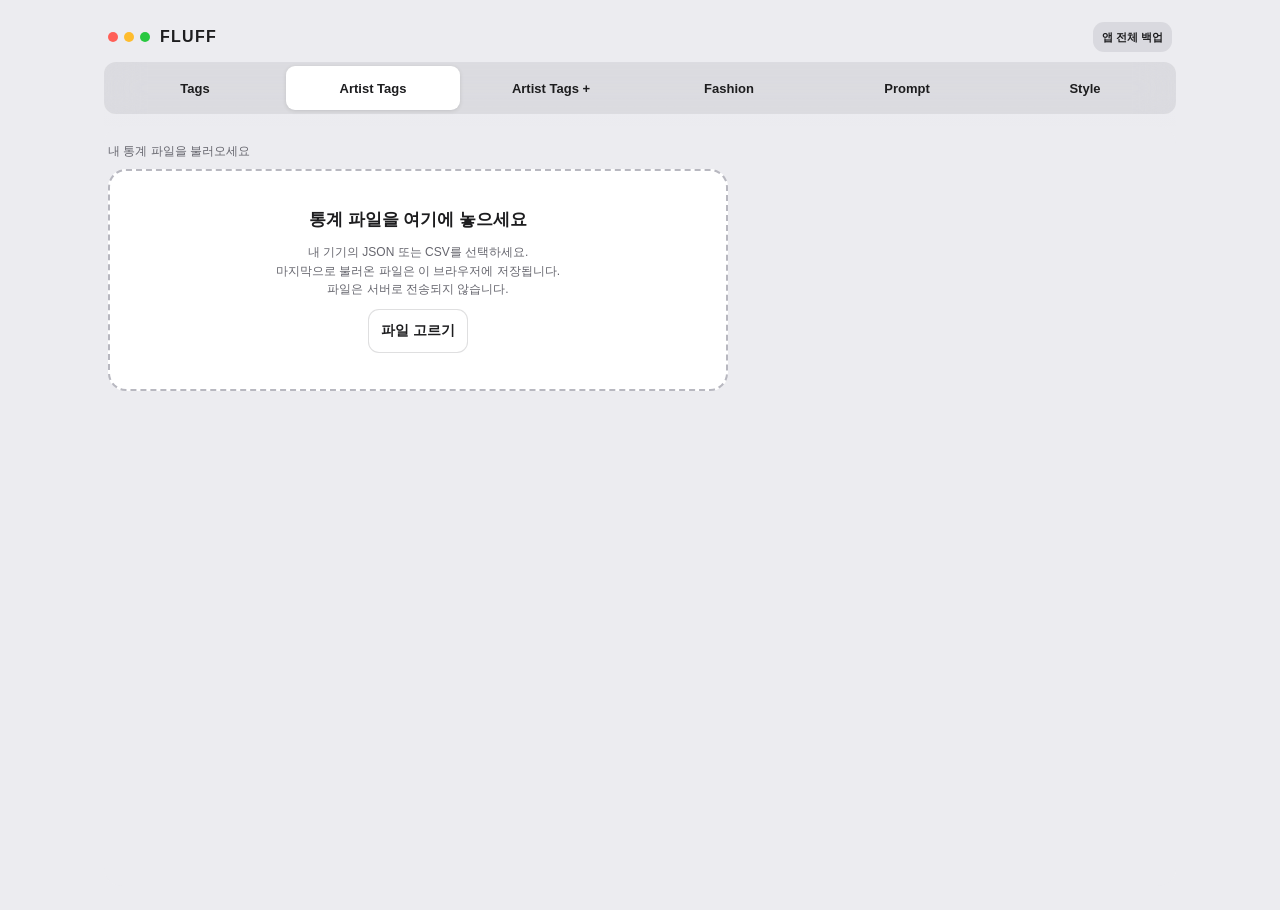
<file: index.html>
<!DOCTYPE html>
<html lang="ko">
<head>
  <meta charset="UTF-8" />
  <meta name="viewport" content="width=device-width, initial-scale=1, maximum-scale=1, user-scalable=no, viewport-fit=cover" />
  <meta name="theme-color" content="#ececf0" />
  <meta name="apple-mobile-web-app-capable" content="yes" />
  <meta name="apple-mobile-web-app-status-bar-style" content="default" />
  <meta name="apple-mobile-web-app-title" content="FLUFF" />
  <link rel="manifest" href="./manifest.webmanifest" />
  <link rel="icon" type="image/png" sizes="48x48" href="./favicon-48.png" />
  <link rel="apple-touch-icon" sizes="180x180" href="./apple-touch-icon.png" />
  <link rel="stylesheet" href="./artist-plus.css" /><link rel="stylesheet" href="./fashion.css" /><link rel="stylesheet" href="./prompt.css" />
  <title>FLUFF</title>
  <style>
    :root{color-scheme:light;
      --bg:#ececf0; --panel:rgba(255,255,255,.76); --panel-strong:#fff;
      --text:#1d1d1f; --muted:#77777d; --line:rgba(60,60,67,.16);
      --accent:#0a84ff; --danger:#ff453a; --shadow:0 12px 34px rgba(0,0,0,.08);
      --radius:18px; --safe-top:env(safe-area-inset-top); --safe-bottom:env(safe-area-inset-bottom);
    }
    *{box-sizing:border-box;-webkit-tap-highlight-color:transparent}
    html,body{touch-action:manipulation}
    html{background:var(--bg)}
    body{margin:0;min-height:100vh;background:var(--bg);color:var(--text);font-family:-apple-system,BlinkMacSystemFont,"SF Pro Text","Helvetica Neue",Arial,sans-serif}
    button,input,textarea{font:inherit}
    button{color:inherit}
    .app{min-height:100vh;padding:calc(14px + var(--safe-top)) 14px calc(24px + var(--safe-bottom));max-width:780px;margin:0 auto}
    .topbar{position:sticky;top:0;z-index:20;padding:0 0 12px;background:linear-gradient(var(--bg) 70%,transparent)}
    .windowbar{display:flex;align-items:center;justify-content:space-between;padding:8px 4px 10px}
    .brand{display:flex;align-items:center;gap:10px;font-weight:800;letter-spacing:.08em;font-size:16px}
    .dots{display:flex;gap:6px}.dot{width:10px;height:10px;border-radius:50%}.r{background:#ff5f57}.y{background:#febc2e}.g{background:#28c840}
    .tiny{font-size:12px;color:var(--muted)}
    .tabs{display:grid;grid-template-columns:repeat(6,minmax(0,1fr));gap:4px;padding:4px;background:rgba(118,118,128,.14);border-radius:12px;backdrop-filter:blur(18px);-webkit-backdrop-filter:blur(18px)}
    .tab{border:0;background:transparent;border-radius:9px;padding:10px 8px;font-weight:700;font-size:14px;cursor:pointer}
    .tab.active{background:var(--panel-strong);box-shadow:0 1px 4px rgba(0,0,0,.12)}
    .view{display:none}.view.active{display:block}
    .card{background:var(--panel);border:1px solid var(--line);border-radius:var(--radius);box-shadow:var(--shadow);backdrop-filter:blur(22px);-webkit-backdrop-filter:blur(22px);overflow:hidden}
    .section{padding:16px}.section+.section{border-top:1px solid var(--line)}
    .label{font-size:12px;font-weight:800;color:var(--muted);text-transform:uppercase;letter-spacing:.04em;margin:0 0 8px}
    textarea{width:100%;min-height:190px;resize:vertical;border:0;outline:0;background:transparent;color:var(--text);font-size:16px;line-height:1.6;padding:0}
    textarea::placeholder,input::placeholder{color:var(--muted)}
    .actions{display:flex;gap:8px;flex-wrap:wrap;margin-top:12px}
    .btn{border:0;border-radius:11px;background:rgba(118,118,128,.16);padding:10px 14px;font-weight:700;cursor:pointer;min-height:40px}
    .btn.primary{background:var(--accent);color:#fff}.btn.danger{color:var(--danger)}
    .btn:active,.kaomoji:active{transform:scale(.98)}
    .status{height:20px;margin-top:8px;font-size:12px;color:var(--muted)}
    .toolbar{display:flex;gap:8px;align-items:center;margin-bottom:12px}
    .toolbar input{flex:1;min-width:0;border:1px solid var(--line);background:var(--panel);color:var(--text);border-radius:12px;padding:11px 12px;outline:0}
    .grid{display:grid;grid-template-columns:repeat(2,minmax(0,1fr));gap:8px}
    @media(min-width:560px){.grid{grid-template-columns:repeat(3,minmax(0,1fr))}}
    .kaomoji{position:relative;min-height:64px;border:1px solid var(--line);background:var(--panel);border-radius:14px;padding:16px 10px;display:flex;align-items:center;justify-content:center;text-align:center;cursor:pointer;overflow-wrap:anywhere;font-size:17px}
    .kaomoji .controls{display:none;position:absolute;inset:auto 5px 5px 5px;gap:4px;justify-content:flex-end}
    .editing .kaomoji{padding-bottom:38px}.editing .kaomoji .controls{display:flex}
    .mini{border:0;background:rgba(118,118,128,.18);border-radius:8px;padding:5px 8px;cursor:pointer;font-size:12px}
    .mini.del{color:var(--danger)}
    .empty{grid-column:1/-1;padding:34px 12px;text-align:center;color:var(--muted);border:1px dashed var(--line);border-radius:14px}
    .footnote{margin:12px 4px 0;color:var(--muted);font-size:12px;line-height:1.5}
    dialog{border:1px solid var(--line);border-radius:18px;background:var(--panel-strong);color:var(--text);padding:0;max-width:min(92vw,420px);box-shadow:0 22px 70px rgba(0,0,0,.28)}
    dialog::backdrop{background:rgba(0,0,0,.32);backdrop-filter:blur(3px)}
    .modal{padding:18px}.modal h2{font-size:18px;margin:0 0 8px}.modal p{font-size:13px;color:var(--muted);line-height:1.5;margin:0 0 16px}
    .modal .actions{justify-content:flex-end}
    #fileInput{display:none}
    .toast{position:fixed;left:50%;bottom:calc(24px + var(--safe-bottom));transform:translateX(-50%) translateY(14px);background:rgba(30,30,32,.9);color:white;padding:10px 14px;border-radius:999px;font-size:13px;font-weight:700;opacity:0;pointer-events:none;transition:.18s;z-index:100;backdrop-filter:blur(16px)}
    .toast.show{opacity:1;transform:translateX(-50%) translateY(0)}
    input,select,textarea{font-size:16px}
    .tab{min-height:44px;font-size:13px;padding:10px 3px}
    #artistFrame,#asciiFrame{display:block;width:100%;height:calc(100dvh - 140px);min-height:480px;border:0;border-radius:18px;background:var(--bg)}
    @media(max-width:380px){.app{padding-left:8px;padding-right:8px}.tab{font-size:12px}}
    .char-count{font-size:12px;color:var(--muted);margin:0 0 12px;font-variant-numeric:tabular-nums}
    .app:has(#ascii.active){max-width:1100px}
    @media(max-width:759px){.tabs{display:flex;flex-wrap:nowrap;overflow-x:auto;overscroll-behavior-x:contain;scrollbar-width:thin;scroll-padding:4px;-webkit-overflow-scrolling:touch}.tabs .tab{flex:0 0 auto;min-width:100px;padding:10px 14px;white-space:nowrap}.tabs .tab:last-child{grid-column:auto}#artistFrame,#asciiFrame{height:calc(100dvh - 140px);min-height:400px}}
    .brand{letter-spacing:.08em;font-size:16px}.fluff-mark{width:28px;height:28px;border-radius:8px}.app{max-width:1100px}.tabs .tab{flex:1}
@media(max-width:759px){.tabs .tab{flex:0 0 auto;min-width:110px}}
  </style>
<link rel="stylesheet" href="./style.css"><link rel="stylesheet" href="./tags.css"></head>
<body><main class="app"><div class="topbar"><div class="windowbar"><div class="brand"><span class="dots" aria-hidden="true"><i class="dot r"></i><i class="dot y"></i><i class="dot g"></i></span>FLUFF</div><button class="btn app-backup-open" id="appBackupOpen">앱 전체 백업</button></div><nav class="tabs" aria-label="도구 탭"><button class="tab" data-tab="tags">Tags</button><button class="tab active" data-tab="artists">Artist Tags</button><button class="tab" data-tab="artistPlus">Artist Tags +</button><button class="tab" data-tab="fashion">Fashion</button><button class="tab" data-tab="prompt">Prompt</button><button class="tab" data-tab="style">Style</button></nav></div>    <section id="artists" class="view active" aria-label="작가 태그 통계">
      <iframe id="artistFrame" src="./artist-tags.html" title="작가 태그 통계 뷰어"></iframe>
    </section>
    <section id="artistPlus" class="view" aria-label="작가 태그 이미지 보관함">
      <div class="plus-head"><div><h1>Artist Tags +</h1><p class="plus-sub">이미지로 모아 보는 나만의 작가 태그</p></div><div class="plus-actions"><button class="btn primary" id="plusAdd" disabled>새 작가 등록</button><button class="btn" id="plusExport" disabled>전체 내보내기</button><button class="btn" id="plusImport" disabled>전체 불러오기</button><input type="file" id="plusBackupFile" accept="application/json,.json" hidden></div></div>
      
      <input id="plusSearch" class="plus-search" type="search" placeholder="작가 태그 검색" aria-label="보관함 작가 태그 검색">
      <div class="plus-summary"><span id="plusCount" aria-live="polite">불러오는 중…</span><label class="plus-filter"><input type="checkbox" id="plusFavorites">즐겨찾기만</label><select id="plusSort" class="plus-sort" aria-label="작가 정렬"><option value="newest">최신순</option><option value="abc">ABC순</option></select></div>
      <p id="plusError" class="plus-error" role="alert"></p><div id="plusGrid" class="plus-grid"></div>
      <p class="plus-sub">이미지와 태그는 이 브라우저에 저장됨 · 전체 내보내기에 남성·여성 이미지와 태그가 함께 포함됨 · 다른 기기로 이동하거나 브라우저 데이터를 지우기 전 백업 필요</p>
    </section>
<section id="fashion" class="view" aria-label="패션 태그 보관함"><div class="fashion-head"><div><h1>Fashion</h1><p class="fashion-sub">이미지를 두 번 눌러 태그 복사 · 길게 누르거나 우클릭하면 편집</p></div><div class="fashion-actions"><button class="btn primary" id="fashionAdd" disabled>새 패션 등록</button><button class="btn" id="fashionExport" disabled>전체 내보내기</button><button class="btn" id="fashionImport" disabled>전체 불러오기</button><input type="file" id="fashionBackupFile" accept="application/json,.json" hidden></div></div><div class="fashion-versions" role="tablist" aria-label="패션 카테고리"><button role="tab" aria-selected="true" data-fashion-version="여성">여성</button><button role="tab" aria-selected="false" data-fashion-version="남성">남성</button><button role="tab" aria-selected="false" data-fashion-version="공용">공용</button><button role="tab" aria-selected="false" data-fashion-version="기타">기타</button></div><input id="fashionSearch" class="fashion-search" type="search" placeholder="패션 태그 검색" aria-label="패션 태그 검색"><div class="fashion-summary"><span id="fashionCount" aria-live="polite">불러오는 중…</span></div><p id="fashionError" class="fashion-error" role="alert"></p><div id="fashionGrid" class="fashion-grid"></div><p class="fashion-sub">이미지·태그는 이 브라우저에 저장됨 · 전체 내보내기에 네 카테고리가 모두 포함됨</p></section><section id="prompt" class="view" aria-label="프롬프트 태그 보관함"><div class="prompt-head"><div><h1>Prompt</h1><p class="prompt-sub">이미지를 두 번 눌러 태그 복사 · 길게 누르거나 우클릭하면 편집</p></div><div class="prompt-actions"><button class="btn primary" id="promptAdd" disabled>새 프롬프트 등록</button><button class="btn" id="promptExport" disabled>전체 내보내기</button><button class="btn" id="promptImport" disabled>전체 불러오기</button><input type="file" id="promptBackupFile" accept="application/json,.json" hidden></div></div><div class="prompt-versions" role="tablist" aria-label="프롬프트 카테고리"><button role="tab" aria-selected="true" data-prompt-version="1인">1인</button><button role="tab" aria-selected="false" data-prompt-version="2인">2인</button><button role="tab" aria-selected="false" data-prompt-version="기타">기타</button></div><input id="promptSearch" class="prompt-search" type="search" placeholder="프롬프트 태그 검색" aria-label="프롬프트 태그 검색"><div class="prompt-summary"><span id="promptCount" aria-live="polite">불러오는 중…</span></div><p id="promptError" class="prompt-error" role="alert"></p><div id="promptGrid" class="prompt-grid"></div><p class="prompt-sub">이미지·태그는 이 브라우저에 저장됨 · 전체 내보내기에 세 카테고리가 모두 포함됨</p></section><section id="style" class="view" aria-label="그림체 보관함"><div class="style-head"><div><h1>Style</h1><p class="style-sub">눌러서 상세보기 · 길게 누르거나 우클릭하면 편집</p></div><div class="style-actions"><button class="btn primary" id="styleAdd" disabled>새 그림체 등록</button><button class="btn" id="styleExport" disabled>전체 내보내기</button><button class="btn" id="styleImport" disabled>전체 불러오기</button><input type="file" id="styleBackupFile" accept="application/json,.json" hidden></div></div><input id="styleSearch" class="style-search" type="search" placeholder="제목 · 프롬프트 검색" aria-label="제목 · 프롬프트 검색"><div class="style-summary"><span id="styleCount" aria-live="polite">불러오는 중…</span></div><p id="styleError" class="style-error" role="alert"></p><div id="styleGrid" class="style-grid"></div><p class="style-sub">이미지·태그는 이 브라우저에 저장됨 · 전체 내보내기에 이미지와 모든 생성 설정이 포함됨</p></section><section id="tags" class="view" aria-label="태그 사전"><div class="tags-head"><h1>Tags</h1><a class="tags-source" href="https://booru-v5.github.io/" target="_blank" rel="noopener noreferrer">BOORU V5 원본</a></div><div class="actions"><button class="btn primary" id="tagsLoad">JSON 불러오기</button><button class="btn" id="tagsClear">사전 비우기</button><input id="tagsFiles" type="file" accept=".json,.gz,application/json,application/gzip" multiple hidden></div><p class="plus-sub">합본 .json.gz 파일 하나 또는 원본 파일 4개 선택<br>압축을 풀지 않고 바로 불러오기 · 새 사전은 기존 사전 묶음을 교체</p><input id="tagsSearch" class="tags-search" type="search" placeholder="영문 · 한글 · 설명 검색" aria-label="태그 검색"><details class="tags-filters" open><summary id="tagsFilterLabel">분류 › 전체</summary><div class="tags-selects"><label>대분류<select id="tagsCat" aria-label="대분류"><option value="">전체</option></select></label><label>중분류<select id="tagsMid" aria-label="중분류"><option value="">전체</option></select></label><label>소분류<select id="tagsSub" aria-label="소분류"><option value="">전체</option></select></label></div><p class="plus-sub">일반 태그는 3단계 분류 · 나머지는 원본에 있는 분류만 표시</p></details><div class="tags-tools"><span id="tagsCount">0개</span><label class="tags-adult"><input id="tagsAdult" type="checkbox">성인 태그 포함</label><select id="tagsSort" aria-label="태그 정렬"><option value="count">게시물 많은 순</option><option value="abc">ABC순</option></select><button class="btn" id="tagsReset">초기화</button></div><p id="tagsStatus" role="status"></p><p id="tagsError" role="alert"></p><div id="tagsList" class="tags-list"></div><div class="tags-pagination"><button class="btn" id="tagsPrev" disabled>이전</button><span id="tagsPage">0 / 0</span><button class="btn" id="tagsNext" disabled>다음</button></div><p class="plus-sub">직접 불러온 데이터는 이 브라우저에 저장됨 · 전체 앱 백업에 포함됨</p></section></main>  <dialog id="plusEditor" class="plus-dialog"><form id="plusForm" class="plus-form"><h2 id="plusEditorTitle">새 작가 등록</h2><label class="plus-field" for="plusTag">작가 태그</label><textarea id="plusTag" required maxlength="2000" placeholder="예: artist:작가이름"></textarea><label class="plus-field" for="plusUploadGender">추가할 이미지의 성별</label><select id="plusUploadGender"><option value="male">남성</option><option value="female">여성</option></select><label class="plus-field">참고 이미지</label><label class="btn plus-pick" for="plusImages">이미지 추가<input id="plusImages" type="file" accept="image/png,image/jpeg,image/webp,image/gif,image/avif" multiple hidden></label><p class="plus-sub">여러 장 선택 가능 · PNG, JPG, WebP, GIF, AVIF · 장당 20MB 이하<br>성별별 첫 이미지가 대표 이미지임 · 이미지마다 성별 변경 가능</p><div id="plusThumbs" class="plus-thumbs"></div><p id="plusEditError" class="plus-error" role="alert"></p><div class="actions"><button class="btn" type="button" id="plusCancel">취소</button><button class="btn primary" id="plusSave" type="submit">저장</button></div></form></dialog>
  <dialog id="plusImportDialog" class="plus-dialog"><div class="plus-form"><h2>보관함 불러오기</h2><p id="plusImportSummary" class="plus-sub"></p><p class="plus-sub">기존 목록에 추가하면 이미 등록된 카드는 유지됨<br>전체 교체는 현재 작가 목록 모두를 백업 내용으로 바꿈</p><div class="actions"><button class="btn" id="plusImportCancel">취소</button><button class="btn" id="plusMerge">기존 목록에 추가</button><button class="btn danger" id="plusReplace">전체 교체</button></div></div></dialog>
  <dialog id="plusViewer" class="plus-lightbox"><p id="plusViewerTag"></p><div id="plusGallery" class="plus-gallery" tabindex="0" aria-label="작가 이미지 세로 스크롤"></div><div class="plus-actions"><span id="plusViewerCount"></span><button class="btn" id="plusViewerClose">닫기</button></div></dialog>

<dialog id="fashionEditor" class="fashion-dialog"><form id="fashionForm" class="fashion-form"><h2 id="fashionEditorTitle">새 패션 등록</h2><div class="fashion-editor-grid"><div><label class="fashion-field" for="fashionVersion">카테고리</label><select id="fashionVersion"><option>여성</option><option>남성</option><option>공용</option><option>기타</option></select><label class="fashion-field" for="fashionTag">패션 태그</label><textarea id="fashionTag" required maxlength="2000" placeholder="예: white shirt, pleated skirt"></textarea></div><div class="fashion-image-side"><span class="fashion-field">이미지</span><label class="btn fashion-pick" for="fashionImages">이미지 등록 / 교체<input id="fashionImages" type="file" accept="image/png,image/jpeg,image/webp,image/gif,image/avif" hidden></label><div id="fashionThumbs" class="fashion-thumbs"></div><p class="fashion-sub">이미지 1장 · 최대 20MB<br>카드는 정방형으로 표시하며 원본 파일은 그대로 저장함</p></div></div><p id="fashionEditError" class="fashion-error" role="alert"></p><div class="actions"><button class="btn" type="button" id="fashionCancel">취소</button><button class="btn primary" id="fashionSave" type="submit">저장</button></div></form></dialog><dialog id="fashionImportDialog" class="fashion-dialog"><div class="fashion-form"><h2>Fashion 불러오기</h2><p id="fashionImportSummary" class="fashion-sub"></p><p class="fashion-sub">추가는 이미 등록된 카드를 유지함 · 전체 교체는 네 카테고리 모두를 백업 내용으로 바꿈</p><div class="actions"><button class="btn" id="fashionImportCancel">취소</button><button class="btn" id="fashionMerge">기존 목록에 추가</button><button class="btn danger" id="fashionReplace">전체 교체</button></div></div></dialog><dialog id="promptEditor" class="prompt-dialog"><form id="promptForm" class="prompt-form"><h2 id="promptEditorTitle">새 프롬프트 등록</h2><div class="prompt-editor-grid"><div><label class="prompt-field" for="promptVersion">카테고리</label><select id="promptVersion"><option>1인</option><option>2인</option><option>기타</option></select><label class="prompt-field" for="promptTag">프롬프트 태그</label><textarea id="promptTag" required maxlength="2000" placeholder="프롬프트를 입력하세요"></textarea></div><div class="prompt-image-side"><span class="prompt-field">이미지</span><label class="btn prompt-pick" for="promptImages">이미지 등록 / 교체<input id="promptImages" type="file" accept="image/png,image/jpeg,image/webp,image/gif,image/avif" hidden></label><div id="promptThumbs" class="prompt-thumbs"></div><p class="prompt-sub">이미지 1장 · 최대 20MB<br>카드는 정방형으로 표시하며 원본 파일은 그대로 저장함</p></div></div><p id="promptEditError" class="prompt-error" role="alert"></p><div class="actions"><button class="btn" type="button" id="promptCancel">취소</button><button class="btn primary" id="promptSave" type="submit">저장</button></div></form></dialog><dialog id="promptImportDialog" class="prompt-dialog"><div class="prompt-form"><h2>Prompt 불러오기</h2><p id="promptImportSummary" class="prompt-sub"></p><p class="prompt-sub">추가는 이미 등록된 카드를 유지함 · 전체 교체는 세 카테고리 모두를 백업 내용으로 바꿈</p><div class="actions"><button class="btn" id="promptImportCancel">취소</button><button class="btn" id="promptMerge">기존 목록에 추가</button><button class="btn danger" id="promptReplace">전체 교체</button></div></div></dialog><dialog id="styleEditor" class="style-dialog"><form id="styleForm" class="style-form"><h2 id="styleEditorTitle">새 그림체 등록</h2><label class="style-field" for="styleTag">제목</label><input id="styleTag" required maxlength="2000"><label class="style-field" for="styleImages">참고 이미지 · 여러 장, 장당 최대 20MB</label><label class="style-field" for="styleUploadGender">추가할 이미지</label><select id="styleUploadGender"><option value="male">남성</option><option value="female">여성</option></select><input id="styleImages" multiple type="file" accept="image/png,image/jpeg,image/webp,image/gif,image/avif"><div id="styleThumbs" class="style-thumbs"></div><label class="style-field" for="style_version">버전</label><input id="style_version" maxlength="50000"><label class="style-field" for="style_positive">긍정</label><textarea id="style_positive" maxlength="50000"></textarea><label class="style-field" for="style_negative">부정</label><textarea id="style_negative" maxlength="50000"></textarea><label class="style-field" for="style_character">캐릭터 프롬</label><textarea id="style_character" maxlength="50000"></textarea><label class="style-field" for="style_steps">스텝</label><input id="style_steps" maxlength="50000"><label class="style-field" for="style_sampler">샘플러</label><select id="style_sampler"><option value="">선택</option><option>Euler Ancestral</option><option>Euler</option><option>DPM++ 2M</option><option>DPM++ 2SDE</option><option>DPM++ 2M SDE</option><option>DPM++ 2S Ancestral</option></select><label class="style-field" for="style_guidance">가이던스</label><input id="style_guidance" maxlength="50000"><label class="style-field" for="style_rescale">가이던스 리스케일</label><input id="style_rescale" maxlength="50000"><label class="style-field" for="style_seed">시드</label><input id="style_seed" maxlength="50000"><p id="styleEditError" class="style-error" role="alert"></p><div class="actions"><button class="btn" type="button" id="styleCancel">취소</button><button class="btn primary" id="styleSave" type="submit">저장</button></div></form></dialog><dialog id="styleImportDialog" class="style-dialog"><div class="style-form"><h2>Style 불러오기</h2><p id="styleImportSummary" class="style-sub"></p><p class="style-sub">추가는 이미 등록된 카드를 유지함 · 전체 교체는 Style 목록 전체를 백업 내용으로 바꿈</p><div class="actions"><button class="btn" id="styleImportCancel">취소</button><button class="btn" id="styleMerge">기존 목록에 추가</button><button class="btn danger" id="styleReplace">전체 교체</button></div></div></dialog><dialog id="styleViewer" class="style-dialog"><div class="style-form"><div class="style-view-head"><h2 id="styleViewerTitle"></h2><button class="btn" id="styleViewerClose">닫기</button></div><div id="styleGallery" aria-label="그림체 이미지 세로 스크롤"></div><p class="style-sub">항목을 누르면 해당 내용 복사</p><div id="styleDetails"></div></div></dialog><dialog id="appBackupDialog" class="plus-dialog"><div class="plus-form"><h2>앱 전체 백업</h2><p class="plus-sub">Artist Tags 통계 · Artist Tags + · Fashion · Prompt · Style<br>모든 이미지·설정·즐겨찾기·Tags 사전을 한 파일에 담음<br>각 탭의 내보내기·불러오기도 그대로 사용 가능</p><div class="actions"><button class="btn primary" id="appExport">전체 앱 내보내기</button><button class="btn" id="appImport">전체 앱 불러오기</button><input type="file" id="appBackupFile" accept=".json,application/json" hidden></div><p id="appBackupStatus" role="status" class="plus-sub"></p><div id="appRestoreActions" hidden><p class="plus-sub">전체 복원은 현재 모든 탭 자료를 백업 내용으로 교체함</p><button class="btn danger" id="appRestore">모든 탭 복원</button></div><div class="actions"><button class="btn" id="appBackupClose">닫기</button></div></div></dialog><dialog id="tagsDetail" class="tags-dialog"><div class="tags-detail-head"><h2 id="tagsDetailTitle"></h2><button class="btn" id="tagsDetailClose">닫기</button></div><p id="tagsDetailKo" class="tags-source"></p><p id="tagsDetailPath" class="tags-path"></p><p id="tagsDetailDesc" class="tags-full-desc"></p><button id="tagsCopy" class="btn primary">태그 복사</button><details><summary class="plus-sub">통계·키워드</summary><p id="tagsDetailStats" class="tags-detail-stats"></p></details><h3 class="tags-related-title">관련 태그</h3><p class="plus-sub">연관도순 · 누르면 복사</p><div id="tagsRelated" class="tags-related"></div></dialog><div class="toast" id="toast" role="status"></div><script>
document.querySelectorAll('.tab').forEach(btn=>btn.onclick=()=>{document.querySelectorAll('.tab').forEach(b=>b.classList.toggle('active',b===btn));document.querySelectorAll('.view').forEach(v=>v.classList.toggle('active',v.id===btn.dataset.tab));});
if('serviceWorker' in navigator)window.addEventListener('load',()=>navigator.serviceWorker.register('./sw.js'));
</script><script src="./artist-plus.js"></script><script src="./fashion.js"></script><script src="./prompt.js"></script><script src="./style.js"></script><script src="./app-backup.js"></script><script src="./tags.js"></script></body></html>
</file>
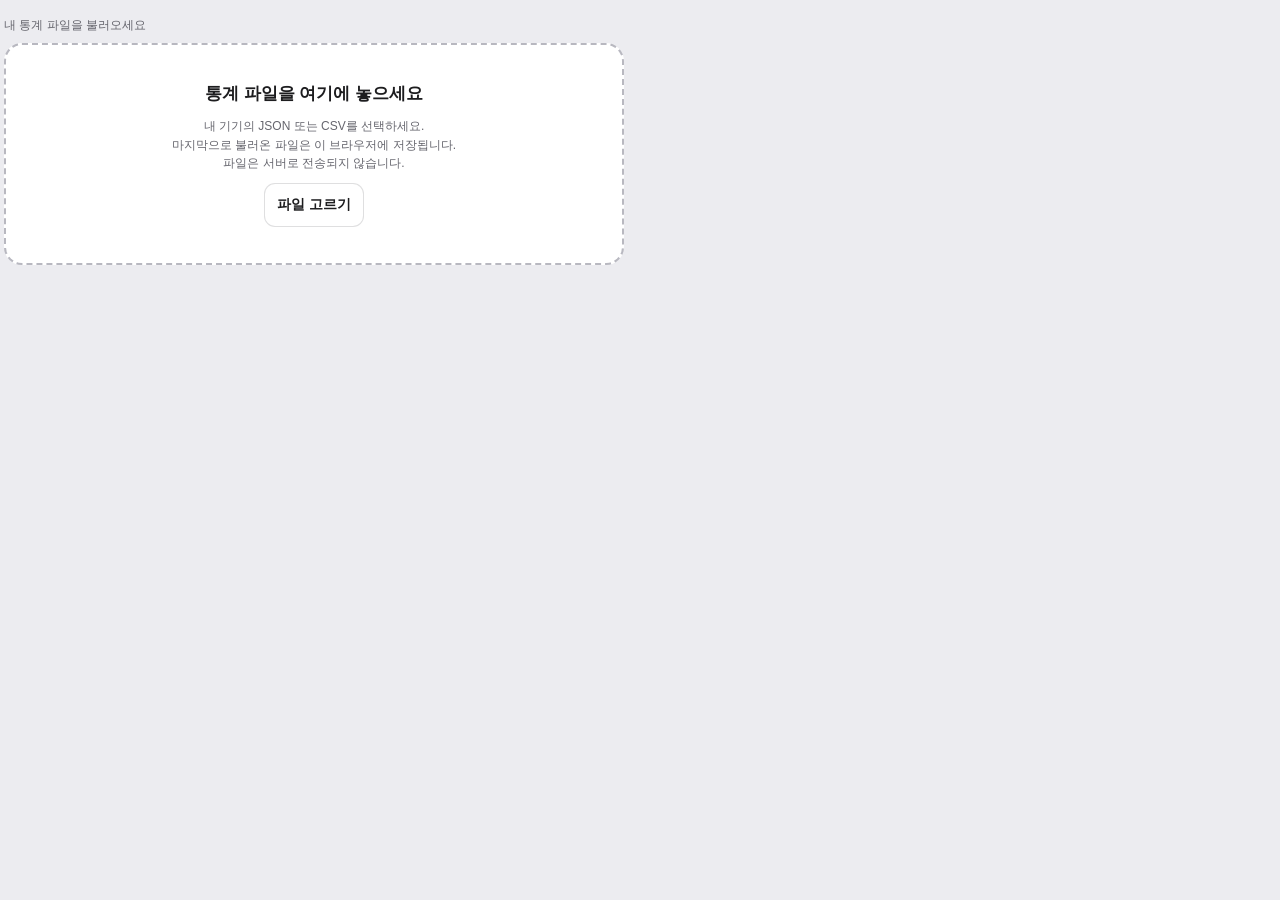
<file: artist-tags.html>
<!DOCTYPE html>
<html lang="ko" data-theme="light">
<head>
<meta charset="utf-8">
<meta name="viewport" content="width=device-width, initial-scale=1, maximum-scale=1, user-scalable=no, viewport-fit=cover">
<title>작가 태그 통계 뷰어</title>
<style>
:root {
  color-scheme: dark;
  --bg:#16181c; --bg2:#1c1f24; --bg3:#23272e;
  --line:#2e333b; --line2:#3a4049;
  --fg:#dfe3e8; --fg2:#9aa3ad; --fg3:#6b747e;
  --accent:#7c8cf8; --accent-dim:#4a55a8; --warn:#c2703f; --r:6px;
}
:root[data-theme="light"] {
  color-scheme: light;
  --bg:#f7f8fa; --bg2:#fff; --bg3:#eef0f3;
  --line:#dde1e6; --line2:#c6ccd4;
  --fg:#1e2227; --fg2:#5c656f; --fg3:#8b949e;
  --accent:#4a57c4; --accent-dim:#97a0e0;
}
* { box-sizing:border-box; }
body { margin:0; background:var(--bg); color:var(--fg);
  font:14px/1.55 "Pretendard",-apple-system,"Segoe UI","Malgun Gothic",sans-serif; }
button,input,select { font:inherit; color:inherit; }
button { background:none; border:0; cursor:pointer; }
input,select { background:var(--bg2); color:var(--fg);
  border:1px solid var(--line2); border-radius:var(--r); padding:5px 9px; }
.top { position:sticky; top:0; z-index:9; display:flex; gap:10px; align-items:center;
  flex-wrap:wrap; padding:9px 14px; background:var(--bg);
  border-bottom:1px solid var(--line); }
.brand { font-weight:600; white-space:nowrap; }
.brand small { color:var(--fg3); font-weight:400; margin-left:6px; }
.grow { flex:1; }
.btn { padding:5px 11px; border:1px solid var(--line2); border-radius:var(--r); }
.btn:hover { border-color:var(--accent-dim); }
.btn[aria-selected="true"] { background:var(--bg3); }
main { padding:10px 14px 14px; }
[hidden] { display:none !important; }
.muted { color:var(--fg2); } .tiny { font-size:12px; }
.drop { display:grid; gap:10px; justify-items:center; text-align:center;
  padding:52px 18px; border:2px dashed var(--line2); border-radius:12px;
  background:var(--bg2); margin:28px auto; max-width:620px; }
.drop.hot { border-color:var(--accent); background:color-mix(in srgb,var(--accent) 9%,var(--bg2)); }
.drop h1 { margin:0; font-size:17px; }
.drop label { cursor:pointer; }
/* border-collapse:collapse 는 sticky 머리글과 사이가 나쁘다. 셀 테두리가 표에
   귀속되면서 머리글이 행 아래로 깔리는 일이 있다. separate 로 두고 테두리는
   셀 아래쪽에만 그린다. */
table { width:100%; border-collapse:separate; border-spacing:0; font-size:13px; }
th,td { text-align:left; padding:6px 9px; border-bottom:1px solid var(--line); }
/* 머리글이 행과 겹치던 문제.
   페이지 스크롤에 맞춰 top 을 계산하는 방식은 위 막대 높이가 바뀔 때마다 어긋났다.
   표를 제 스크롤 상자에 넣고 top:0 으로 붙이면 계산할 게 없어진다.
   배경은 반드시 불투명해야 한다 — 투명하면 아래 행 글자가 그대로 비친다. */
.tablescroll { overflow:auto; max-height:calc(100vh - 210px); min-height:240px;
  border:1px solid var(--line); border-radius:var(--r); }
th { color:var(--fg3); font-weight:500; font-size:11.5px;
  position:sticky; top:0; z-index:3;
  background:var(--bg2); white-space:nowrap;
  border-bottom:1px solid var(--line2); }
th.num { text-align:right; }
/* 이름을 누르면 정렬. 돋보기와 형제라 서로 건드리지 않는다. */
.sortbtn { font:inherit; color:inherit; cursor:pointer; padding:2px; border-radius:4px; }
.sortbtn:hover { color:var(--fg); background:var(--bg3); }
.sortbtn[aria-sort="ascending"], .sortbtn[aria-sort="descending"] { color:var(--fg); }
.sortbtn .dir { font-style:normal; font-size:10px; }
/* 정렬할 수 없는 열은 눌러도 아무 일이 없다. 커서로도 알 수 있게 둔다. */
.nosort { cursor:default; }
/* 행에는 position 을 주지 않는다. 쌓임 맥락이 생겨 머리글을 덮는다. */
tbody td { border-bottom:1px solid var(--line); }
td.num, th.num { text-align:right; font-variant-numeric:tabular-nums; }
tbody tr:hover { background:var(--bg2); }
tbody tr.on { background:var(--bg3); }
.tag { cursor:pointer; font-weight:500; }
.tag:hover { color:var(--accent); text-decoration:underline; }
.wrap { overflow-x:auto; }
.cards { display:grid; gap:10px; grid-template-columns:repeat(auto-fit,minmax(170px,1fr));
  margin-bottom:10px; }
.cards[hidden] { display:none; }
.stat { background:var(--bg2); border:1px solid var(--line); border-radius:var(--r); padding:10px; }
.stat b { display:block; font-size:18px; }
.stat span { color:var(--fg3); font-size:11.5px; }
.bar { height:6px; background:var(--bg3); border-radius:3px; position:relative;
  min-width:64px; overflow:hidden; }
.bar i { position:absolute; top:0; bottom:0; background:var(--accent-dim); border-radius:3px; }
.bar u { position:absolute; top:-2px; bottom:-2px; width:2px; background:var(--accent); }
.panel { position:fixed; right:0; top:0; bottom:0; width:min(420px,94vw); z-index:20;
  background:var(--bg2); border-left:1px solid var(--line); padding:14px; overflow:auto; }
.panel[hidden] { display:none; }
.panel h3 { margin:0 0 4px; font-size:15px; }
.sect { margin:14px 0 6px; font-size:11.5px; letter-spacing:.04em;
  text-transform:uppercase; color:var(--fg3); }
.err { color:var(--warn); }

/* 용어 설명 — 돋보기를 누르면 뜨는 쪽지 */
.why { display:inline-grid; place-items:center; width:17px; height:17px; margin-left:3px;
  border-radius:50%; border:1px solid var(--line2); color:var(--fg3);
  font-size:10px; line-height:1; cursor:help; vertical-align:middle; flex:0 0 auto; }
.why:hover, .why[aria-expanded="true"] { border-color:var(--accent); color:var(--accent); }
th .why { cursor:pointer; }
#tip {
  position:fixed; z-index:60; max-width:min(320px,88vw); padding:10px 12px;
  background:var(--bg2); color:var(--fg); border:1px solid var(--line2);
  border-radius:8px; box-shadow:0 8px 28px rgba(0,0,0,.45); font-size:12.5px; line-height:1.6;
}
#tip[hidden] { display:none; }
#tip b { display:block; margin-bottom:4px; font-size:13px; }
#tipBack { position:fixed; inset:0; z-index:59; }
#tipBack[hidden] { display:none; }
.stat b { display:flex; align-items:center; gap:2px; }
@media (max-width:760px) {
  main { padding:10px; }
  .tablescroll { max-height:calc(100vh - 260px); }
}

/* DUST system surfaces and touch-sized controls */
:root,:root[data-theme="light"]{color-scheme:light;--bg:#ececf0;--bg2:#fff;--bg3:#e5e5ea;--line:rgba(60,60,67,.16);--line2:#b8b8c0;--fg:#1d1d1f;--fg2:#66666e;--fg3:#66666e;--accent:#0a84ff;--accent-dim:#85bfff;--r:12px}
html,body{touch-action:manipulation}body{font-family:-apple-system,BlinkMacSystemFont,"SF Pro Text",sans-serif}
.top{padding:12px 4px;gap:8px;position:static;background:transparent}.brand{font-size:14px}.brand small{display:block;margin:0}
main{padding:0 4px 12px}input,select{font-size:16px;min-height:44px;min-width:0}button,.btn{min-height:44px}.btn{display:inline-flex;align-items:center;justify-content:center;background:var(--bg2);border:1px solid var(--line);font-weight:600;padding:9px 12px;border-radius:11px}
#q{flex:1;min-width:130px;width:100%}.controls{display:flex;flex-wrap:wrap;gap:8px;margin:0 4px 12px}.controls select{flex:1;width:150px}.drop{margin:8px 0 16px;padding:36px 16px;border-radius:18px}.drop p{margin:0}.cards{grid-template-columns:repeat(2,minmax(0,1fr));gap:8px}.stat{padding:12px;border-radius:14px}.stat:last-child:nth-child(odd){grid-column:1/-1}.stat b{font-size:23px}.stat span{font-size:12px}.tablescroll{max-height:60vh;min-height:180px;background:var(--bg2);border-radius:14px}th,td{padding:10px 8px}th{color:var(--fg2)}.sortbtn{min-height:32px}.why{min-height:30px;width:30px;height:30px;font-size:13px;border:0;background:var(--bg3)}.tag{min-height:44px;display:inline-flex;align-items:center;text-align:left;color:inherit;font:inherit;font-weight:600}.panel{width:min(480px,100vw);padding:18px;border-radius:18px 0 0 18px;box-shadow:-12px 0 40px #0003}.panel h3{font-size:20px;overflow-wrap:anywhere}.panel .tablescroll{min-height:0}#panelBack{position:fixed;inset:0;background:#0005;z-index:19}#err{margin:0 4px 12px;overflow-wrap:anywhere}#err:empty{display:none}#sourceInfo{font-size:12px;color:var(--fg2);line-height:1.6;overflow-wrap:anywhere}.pager{display:flex;align-items:center;justify-content:space-between;gap:8px;margin-top:12px}.pager span{font-size:12px;color:var(--fg2)}.btn:disabled{opacity:.4;cursor:default}:focus-visible{outline:2px solid var(--accent);outline-offset:2px}
.source{margin:0 0 12px;color:var(--fg2);font-size:12px}.source summary{cursor:pointer;min-height:32px;display:flex;align-items:center}.source summary::before{content:"＋";margin-right:6px}.source[open] summary::before{content:"−"}.source #sourceInfo{padding:0 0 8px}.cards{grid-template-columns:repeat(3,minmax(0,1fr))}.stat{padding:10px}.stat b{font-size:20px}.stat:last-child:nth-child(odd){grid-column:span 2}.stat .why{width:24px;height:24px;min-height:24px;margin-left:0}.stat span{font-size:11px}.panel .cards{grid-template-columns:repeat(2,minmax(0,1fr))}.panel .stat:last-child:nth-child(odd){grid-column:1/-1}
@media(min-width:600px){.cards{grid-template-columns:repeat(5,minmax(0,1fr))}.stat:last-child:nth-child(odd){grid-column:auto}.stat b{font-size:20px}}
@media(max-width:420px){.brand{width:100%}.grow{display:none}.panel{border-radius:18px 18px 0 0;top:10px}.panel .cards{grid-template-columns:1fr 1fr}.top{padding-top:4px}}

.mobile-sort,.mobile-glossary{display:none}
@media all{
 .brand{display:none}.top{padding:4px 4px 12px;border-bottom:0}.grow{display:none}#q{width:0;flex:1}.controls{margin-bottom:8px}.source{margin-bottom:8px}
 .cards{grid-template-columns:repeat(3,minmax(0,1fr));gap:6px}.cards .stat:last-child:nth-child(odd){grid-column:span 2}.stat{padding:8px}.stat b{font-size:18px}.stat span{font-size:10px}.stat .why{height:22px;min-height:22px;width:22px}
 .mobile-glossary{display:block;margin:8px 0 12px;font-size:12px;color:var(--fg2)}.mobile-glossary summary{min-height:32px;cursor:pointer}#mobileTerms{display:flex;flex-wrap:wrap;gap:8px}#mobileTerms span{display:inline-flex;align-items:center}
 .mobile-sort{display:flex;gap:8px;align-items:center;margin-bottom:12px}.mobile-sort label{font-size:12px;color:var(--fg2)}.mobile-sort select{flex:1;width:0}.mobile-sort .btn{font-size:12px;padding:8px}
 #body>.tablescroll{max-height:none;min-height:0;overflow:visible;border:0;background:none}
 #tbl,#tbl tbody{display:block;width:100%}#tbl thead{display:none}
 #rows{display:grid!important;gap:10px}#rows tr{display:grid;grid-template-columns:repeat(2,minmax(0,1fr));gap:8px;background:var(--bg2);border:1px solid var(--line);border-radius:14px;padding:12px}
 #rows td{border:0;padding:0;min-width:0;text-align:left;font-size:14px;overflow-wrap:anywhere}
 #rows td::before{content:attr(data-label);display:block;color:var(--fg2);font-size:11px;margin-bottom:3px}
 #rows td:nth-child(2){grid-column:1/-1;border-bottom:1px solid var(--line);padding-bottom:6px}#rows td:nth-child(2)::before{display:none}
 #rows td:first-child,#rows td:nth-child(n+7){display:none}
 #rows .tag{width:100%;overflow-wrap:anywhere;min-height:36px;font-size:16px;padding:0}#rows .tiny{font-size:11px}
 .panel{width:100%;max-width:100%;border-radius:14px 14px 0 0;top:0;padding:14px}.panel code{overflow-wrap:anywhere}.panel .tag{overflow-wrap:anywhere;max-width:100%;padding:0}
 .panel .tablescroll{max-height:none!important;overflow:visible;border:0;background:none}.panel table,.panel tbody{display:block;width:100%}.panel thead{display:none}.panel tbody{display:grid;gap:8px}.panel tbody tr{display:grid;grid-template-columns:repeat(3,minmax(0,1fr));gap:8px;padding:10px;background:var(--bg);border-radius:12px}.panel td{min-width:0;overflow-wrap:anywhere;text-align:left;padding:0;border:0}.panel td:first-child{grid-column:1/-1}.panel td:not(:first-child)::before{content:attr(data-label);display:block;font-size:10px;color:var(--fg2);margin-bottom:3px}.panel .cards{grid-template-columns:1fr 1fr}
 .pager{padding-bottom:16px}.pager span{text-align:center}
}
.local-storage{align-items:center;justify-content:space-between}.local-storage span{font-size:12px;color:var(--fg2);overflow-wrap:anywhere;min-width:0;flex:1}.local-storage button{font-size:12px}

.why,.stat .why{width:18px;height:18px;min-height:18px;padding:0;font-size:10px}
</style>
</head>
<body>

<header class="top">
  <span class="brand">Artist Tags <small>작가 태그 통계</small></span>
  <span class="grow"></span>
  <input id="q" type="search" placeholder="작가 검색" hidden>
  <label class="btn" id="pickWrap" hidden>다른 파일<input type="file" id="pick2" accept=".json,.csv" hidden></label>
</header>

<div class="controls local-storage"><span id="storageStatus" role="status">내 통계 파일을 불러오세요</span><button class="btn" id="clearStored" hidden>저장 데이터 삭제</button></div>
<p class="err tiny" id="err" role="alert"></p>
<main>
  <div class="drop" id="drop">
    <h1>통계 파일을 여기에 놓으세요</h1>
    <p class="muted tiny">내 기기의 JSON 또는 CSV를 선택하세요.<br>마지막으로 불러온 파일은 이 브라우저에 저장됩니다.<br>파일은 서버로 전송되지 않습니다.</p>
    <label class="btn">파일 고르기<input type="file" id="pick" accept=".json,.csv" hidden></label>

  </div>

  <div id="body" hidden>
    <details class="source"><summary>데이터 출처·집계 정보</summary><div id="sourceInfo"></div></details>
    <div class="cards" id="cards"></div>
    <p class="muted tiny" id="count"></p>
    <details class="mobile-glossary"><summary>통계 용어 설명</summary><div id="mobileTerms"></div></details>
    <div class="mobile-sort"><label for="mobileSort">정렬</label><select id="mobileSort"><option value="count">등장 횟수</option><option value="tag">작가 이름</option><option value="share">비율</option><option value="weight_mean">평균 가중치</option><option value="weight_median">중앙값</option><option value="weight_iqr">사분위폭</option><option value="weight_mode">최빈 가중치</option><option value="rank">원본 순서</option></select><button class="btn" id="sortDirection">내림차순</button></div>
    <div class="tablescroll">
      <table id="tbl">
        <thead><tr>
          <th class="num"><button class="sortbtn" data-k="rank">#<i class="dir"></i></button></th>
          <th><button class="sortbtn" data-k="tag">작가<i class="dir"></i></button></th>
          <th class="num"><button class="sortbtn" data-k="count">등장<i class="dir"></i></button><button class="why" data-why="등장" aria-expanded="false" title="설명 보기">?</button></th>
          <th class="num"><button class="sortbtn" data-k="share">비율<i class="dir"></i></button><button class="why" data-why="비율" aria-expanded="false" title="설명 보기">?</button></th>
          <th class="num"><button class="sortbtn" data-k="weight_mean">평균<i class="dir"></i></button><button class="why" data-why="평균" aria-expanded="false" title="설명 보기">?</button></th>
          <th class="num"><button class="sortbtn" data-k="weight_median">중앙값<i class="dir"></i></button><button class="why" data-why="중앙값" aria-expanded="false" title="설명 보기">?</button></th>
          <th><span class="nosort">분포</span><button class="why" data-why="분포" aria-expanded="false" title="설명 보기">?</button></th>
          <th class="num"><button class="sortbtn" data-k="weight_iqr">사분위폭<i class="dir"></i></button><button class="why" data-why="사분위폭" aria-expanded="false" title="설명 보기">?</button></th>
          <th class="num"><button class="sortbtn" data-k="weight_mode">최빈<i class="dir"></i></button><button class="why" data-why="최빈" aria-expanded="false" title="설명 보기">?</button></th>
        </tr></thead>
        <tbody id="rows"></tbody>
      </table>
    </div>
    <div class="pager"><button class="btn" id="prev">이전</button><span id="pageInfo" aria-live="polite"></span><button class="btn" id="next">다음</button></div>
  </div>
</main>

<div id="panelBack" hidden></div>
<aside class="panel" id="panel" role="dialog" aria-modal="true" aria-label="작가 상세" hidden></aside>
<div id="tipBack" hidden></div>
<div id="tip" role="dialog" hidden></div>

<script>
'use strict';
const $ = s => document.querySelector(s);
const esc = s => String(s ?? '').replace(/[&<>"']/g, c =>
  ({'&':'&amp;','<':'&lt;','>':'&gt;','"':'&quot;',"'":'&#39;'}[c]));
let DATA = null, sort = { k: 'count', dir: -1 };
let page=0, filteredCount=0, returnFocus=null, readToken=0; const PAGE_SIZE=100;


/* ---------------------------------------------------------------- 읽기 */
function parseCsv(text) {
  // artists.csv 를 되읽는다. 따옴표 안의 쉼표까지 다룬다.
  const rows = [];
  let cur = [''], q = false;
  for (let i = 0; i < text.length; i++) {
    const c = text[i];
    if (q) {
      if (c === '"' && text[i + 1] === '"') { cur[cur.length - 1] += '"'; i++; }
      else if (c === '"') q = false;
      else cur[cur.length - 1] += c;
    } else if (c === '"') q = true;
    else if (c === ',') cur.push('');
    else if (c === '\n') { rows.push(cur); cur = ['']; }
    else if (c !== '\r') cur[cur.length - 1] += c;
  }
  if(q) throw new Error('CSV 따옴표가 닫히지 않았습니다');
  if (cur.length > 1 || cur[0]) rows.push(cur);
  if (!rows.length) throw new Error('빈 파일입니다');
  const head = rows[0].map(h => h.replace(/^﻿/, '').trim());
  const at = name => head.indexOf(name);
  const need = at('작가 태그');
  if (need < 0) throw new Error('작가 통계 CSV 가 아닙니다 ("작가 태그" 칼럼이 없습니다)');
  const num = (r, n) => { const v = parseFloat(r[at(n)]); return Number.isFinite(v) ? v : null; };
  const artists = rows.slice(1).filter(r => r[need]).map(r => ({
    tag: r[need], nai_input: r[at('NAI 입력용')] || r[need],
    korean: at('한글명') >= 0 ? r[at('한글명')] : null,
    count: num(r, '등장 횟수'), share: num(r, '비율'),
    weight_mean: num(r, '평균 가중치'), weight_median: num(r, '중앙값'),
    weight_p25: num(r, '25%'), weight_p75: num(r, '75%'), weight_iqr: num(r, '사분위폭'),
    weight_sd: num(r, '표준편차'), weight_min: num(r, '최소'), weight_max: num(r, '최대'),
    weight_mode: num(r, '최빈 가중치'), weight_mode_rate: num(r, '최빈 비율'),
    qualified: (r[at('통계 기준 충족')] || '').trim() === 'Y',
  }));
  return { format: 'nai5-artist-stats', formatVersion: 1,
           meta: { title: 'CSV 에서 읽음', source: { name: '(CSV 에는 출처 정보가 없습니다)' },
                   sample: { artists_found: artists.length } },
           artists, artistPairs: {} };
}

function validateData(obj) {
  if (!obj || !Array.isArray(obj.artists)) throw new Error('작가 통계 파일이 아닙니다');
  if (obj.format && obj.format !== 'nai5-artist-stats') {
    throw new Error(`모르는 형식입니다: ${obj.format}`);
  }
  if(obj.formatVersion != null && obj.formatVersion !== 1) throw new Error('지원하지 않는 데이터 버전입니다');
  const numeric=['count','share','weight_mean','weight_median','weight_p25','weight_p75','weight_iqr','weight_sd','weight_min','weight_max','weight_mode','weight_mode_rate'];
  if(obj.artists.some(a=>!a || typeof a.tag!=='string' || !a.tag.trim() || numeric.some(k=>a[k]!=null && (typeof a[k]!=='number'||!Number.isFinite(a[k]))))) throw new Error('작가 통계 필드 형식이 올바르지 않습니다');
  if(obj.artists.some(a=>['nai_input','korean'].some(k=>a[k]!=null && typeof a[k]!=='string'))) throw new Error('작가 이름 형식이 올바르지 않습니다');
  if(obj.artistPairs && (Array.isArray(obj.artistPairs)||typeof obj.artistPairs!=='object'||Object.values(obj.artistPairs).some(ps=>!Array.isArray(ps)||ps.some(p=>!p||typeof p.partner!=='string'||['together','p_given','lift'].some(k=>typeof p[k]!=='number'||!Number.isFinite(p[k])))))) throw new Error('동시출현 정보 형식이 올바르지 않습니다');
}
function accept(obj) {
  validateData(obj);
  page=0; $('#q').value=''; closePanel(); hideTip();
  DATA = obj;
  DATA.artistPairs = DATA.artistPairs || {};
  render();
}

async function readFile(file) {
  const token=++readToken; $('#err').textContent = '';
  try {
    const text = (await file.text()).replace(/^\uFEFF/,'');
    if(token!==readToken)return;
    const obj=/\.csv$/i.test(file.name) || !text.trim().startsWith('{') ? parseCsv(text) : JSON.parse(text);
    validateData(obj);
    await queueStorage(async()=>{
      if(token!==readToken)return;
      try{
        await savedData('put',{name:file.name,data:obj});
        if(token!==readToken)return;
        accept(obj); showStorage(file.name,true);
      }catch(e){
        if(token!==readToken)return;
        accept(obj); showStorage(file.name,false);
        $('#err').textContent='브라우저에 저장하지 못했습니다 · 현재 화면에서만 표시됨 · 원본 파일을 보관해 주세요';
      }
    });
  } catch (e) {
    if(token===readToken) $('#err').textContent = `${file.name}: ${e.message}`;
  }
}

/* ---------------------------------------------------------------- 그리기 */
/* 요약 숫자 카드를 보일지. 거슬리면 false 로만 바꾸면 된다. */
const SHOW_SUMMARY = true;

function render() {
  $('#drop').hidden = true;
  $('#body').hidden = false;
  $('#q').hidden = $('#pickWrap').hidden = false;
  syncTopHeight();
  // 출처·집계 시점 같은 설명은 일부러 보여주지 않는다. 데이터만 보여준다.
  // 그런 정보는 JSON 의 meta 에 그대로 남아 있고 share/README.md 에도 적혀 있다.
  const meta=DATA.meta||{};
  $('#sourceInfo').textContent=[meta.title,meta.generated && '집계 '+meta.generated,meta.source?.name,meta.license].filter(Boolean).join(' · ');
  const sm = meta.sample || {};
  const cards = SHOW_SUMMARY ? [
    ['그림', sm.images, '그림'],
    ['작가를 찾은 그림', sm.images_with_artist, '작가를찾은그림'],
    ['작가', sm.artists_found ?? DATA.artists.length, '작가'],
    ['작가 쌍', sm.artist_pairs_found, '작가쌍'],
    ['그림당 작가 평균', sm.artists_per_image_mean, '그림당작가평균'],
  ].filter(([, v]) => v !== undefined && v !== null) : [];
  $('#cards').hidden = !cards.length;
  $('#cards').innerHTML = cards.map(([k, v, why]) =>
    `<div class="stat"><b>${typeof v === 'number' ? v.toLocaleString() : esc(v)}</b>
     <span>${esc(k)}${whyBtn(why)}</span></div>`).join('');
  renderRows();
  applyHash();
}

/* 주소 끝에 #artist=이름 을 붙이면 그 작가로 바로 갑니다. 링크로 나눌 때 씁니다. */
function applyHash() {
  const m = /^#artist=(.+)$/.exec(location.hash || '');
  if (!m || !DATA) return;
  let tag; try{tag=decodeURIComponent(m[1]);}catch{return;}
  const row = document.getElementById('row-' + encodeURIComponent(tag));
  if (!row) {openArtist(tag);return;}
  row.scrollIntoView({ block: 'center' });
  openArtist(tag);
}
addEventListener('hashchange', applyHash);

function renderRows() {
  const q = $('#q').value.trim().toLowerCase();
  let list = DATA.artists.filter(a => !q ||
    a.tag.toLowerCase().includes(q) || (a.nai_input || '').toLowerCase().includes(q) || (a.korean || '').toLowerCase().includes(q));
  const k = sort.k;
  $('#mobileSort').value=k; $('#sortDirection').textContent=sort.dir<0?'내림차순':'오름차순';
  list = [...list];
  if (k === 'tag') list.sort((a, b) => a.tag.localeCompare(b.tag) * sort.dir);
  else if (k === 'rank' && sort.dir < 0) list.reverse();
  else if (k !== 'rank') list.sort((a, b) => ((a[k] ?? -99) - (b[k] ?? -99)) * sort.dir);
  $('#count').textContent = `${list.length.toLocaleString()}명` +
    (q ? ` · "${$('#q').value}" 검색` : '');
  document.querySelectorAll('#tbl thead .sortbtn').forEach(b => {
    const on = b.dataset.k === sort.k;
    b.setAttribute('aria-sort', on ? (sort.dir < 0 ? 'descending' : 'ascending') : 'none');
    b.querySelector('.dir').textContent = on ? (sort.dir < 0 ? ' ▾' : ' ▴') : '';
  });

  const lo = Math.min(...DATA.artists.map(a => a.weight_min ?? 0), 0);
  const hi = Math.max(...DATA.artists.map(a => a.weight_max ?? 1), 1);
  const pct = v => ((v - lo) / (hi - lo || 1)) * 100;

  filteredCount=list.length; page=Math.min(page,Math.max(0,Math.ceil(list.length/PAGE_SIZE)-1));
  $('#prev').disabled=page===0; $('#next').disabled=(page+1)*PAGE_SIZE>=list.length;
  $('#pageInfo').textContent=list.length ? `${page+1} / ${Math.ceil(list.length/PAGE_SIZE)} 페이지 · ${list.length.toLocaleString()}명` : '검색 결과 없음';
  $('#rows').innerHTML = list.slice(page*PAGE_SIZE, (page+1)*PAGE_SIZE).map((a, i) => {
    const has = a.weight_p25 != null && a.weight_p75 != null;
    const bar = a.weight_min == null ? '' :
      `<div class="bar" title="${a.weight_min} ~ ${a.weight_max}">
         ${has ? `<i style="left:${pct(a.weight_p25)}%;width:${
           Math.max(1.5, pct(a.weight_p75) - pct(a.weight_p25))}%"></i>` : ''}
         <u style="left:${pct(a.weight_median ?? a.weight_mean)}%"></u></div>`;
    return `<tr data-tag="${esc(a.tag)}" id="row-${encodeURIComponent(a.tag)}">
      <td class="num muted">${page*PAGE_SIZE + i + 1}</td>
      <td><button class="tag" data-artist="${esc(a.tag)}">${esc(a.nai_input || a.tag)}</button>
        ${a.korean ? `<div class="tiny muted">${esc(a.korean)}</div>` : ''}
        ${a.qualified === false ? '<div class="tiny muted">표본 적음</div>' : ''}</td>
      <td class="num">${(a.count ?? '').toLocaleString?.() ?? a.count}</td>
      <td class="num">${a.share != null ? (a.share * 100).toFixed(1) + '%' : ''}</td>
      <td class="num">${a.weight_mean ?? ''}</td>
      <td class="num">${a.weight_median ?? ''}</td>
      <td>${bar}<span class="tiny muted">${a.weight_min ?? ''}–${a.weight_max ?? ''}</span></td>
      <td class="num">${a.weight_iqr ?? ''}</td>
      <td class="num">${a.weight_mode ?? ''}${
        a.weight_mode_rate != null ? ` <span class="tiny muted">${
          Math.round(a.weight_mode_rate * 100)}%</span>` : ''}</td>
    </tr>`;
  }).join('');
  const labels=['순번','작가','등장','비율','평균 가중치','중앙값','분포','사분위폭','최빈'];
  $ ('#rows').querySelectorAll('tr').forEach(row=>[...row.cells].forEach((cell,i)=>cell.dataset.label=labels[i]));
}

function openArtist(tag) {
  const a = DATA.artists.find(x => x.tag === tag);
  if (!a) return;
  if($('#panel').hidden) returnFocus=document.activeElement;
  const ps = Object.hasOwn(DATA.artistPairs,tag) ? DATA.artistPairs[tag] : [];
  $('#panel').innerHTML = `
    <div style="display:flex;justify-content:space-between;align-items:start">
      <div><h3>${esc(a.nai_input || a.tag)}</h3>
        <div class="tiny muted"><code>${esc(a.tag)}</code>${
          a.korean ? ' · ' + esc(a.korean) : ''}</div></div>
      <button class="btn" id="px" aria-label="상세 패널 닫기">닫기</button>
    </div>
    <div class="cards" style="margin-top:12px">
      <div class="stat"><b>${(a.count ?? 0).toLocaleString()}</b><span>등장</span></div>
      <div class="stat"><b>${a.weight_median ?? '—'}</b><span>가중치 중앙값</span></div>
      <div class="stat"><b>${a.weight_p25 ?? '—'}~${a.weight_p75 ?? '—'}</b><span>가운데 절반</span></div>
    </div>
    <p class="tiny muted">평균 ${a.weight_mean ?? '—'} · 표준편차 ${a.weight_sd ?? '—'} ·
      범위 ${a.weight_min ?? '—'}~${a.weight_max ?? '—'}${
      a.weight_mode != null ? ` · 사분위폭 ${a.weight_iqr ?? '—'} · 최빈 ${a.weight_mode}${a.weight_mode_rate!=null?' ('+Math.round(a.weight_mode_rate*100)+'%)':''}` : ''}</p>
    <div class="sect">함께 쓰인 작가 ${ps.length}명</div>
    ${ps.length ? `<div class="tablescroll" style="max-height:52vh"><table>
        <thead><tr><th><span class="nosort">작가</span></th>
          <th class="num"><span class="nosort">함께</span>${whyBtn('함께')}</th>
          <th class="num"><span class="nosort">P(B|A)</span>${whyBtn('PBA')}</th>
          <th class="num"><span class="nosort">리프트</span>${whyBtn('리프트')}</th></tr></thead>
        <tbody>${ps.map(d => `<tr><td><button class="tag" data-artist="${esc(d.partner)}">${esc(d.partner)}</button></td>
          <td class="num">${d.together}</td>
          <td class="num">${(d.p_given * 100).toFixed(1)}%</td>
          <td class="num">${d.lift}</td></tr>`).join('')}</tbody></table></div>
        <p class="tiny muted">리프트는 전체 평균 대비 몇 배로 함께 나오는지입니다.
          1이면 무관. 함께 나온 수가 작으면 우연일 수 있습니다.</p>`
      : '<p class="muted tiny">동시출현 자료가 없습니다. (CSV 만 읽었거나 표본이 적습니다)</p>'}`;
  $('#panel').querySelectorAll('tbody tr').forEach(row=>[...row.cells].forEach((cell,i)=>cell.dataset.label=['작가','함께 등장','P(B|A)','리프트'][i]));
  $('#panel').hidden = false; $('#panelBack').hidden=false;
  $('#px').onclick = closePanel; $('#px').focus();
}

/* ---------------------------------------------------------------- 배선 */
const drop = $('#drop');
for (const t of ['dragenter', 'dragover']) {
  document.addEventListener(t, e => { e.preventDefault(); drop.classList.add('hot'); });
}
for (const t of ['dragleave', 'drop']) {
  document.addEventListener(t, e => { e.preventDefault(); drop.classList.remove('hot'); });
}
document.addEventListener('drop', e => {
  const f = e.dataTransfer?.files?.[0];
  if (f) readFile(f);
});
$('#pick').onchange = e => e.target.files[0] && readFile(e.target.files[0]);
$('#pick2').onchange = e => e.target.files[0] && readFile(e.target.files[0]);
$('#mobileSort').onchange=e=>{sort={k:e.target.value,dir:['tag','rank'].includes(e.target.value)?1:-1};page=0;renderRows();};
$('#sortDirection').onclick=()=>{sort.dir*=-1;page=0;renderRows();};
$('#q').oninput = () => {page=0;renderRows();};
document.addEventListener('click', e => {
  const t = e.target.closest('.tag');
  if (t && DATA) openArtist(t.dataset.artist);
});
document.addEventListener('keydown', e => {
  if (e.key === 'Escape') closePanel();
});
/* 정렬은 이름 단추에만, 설명은 돋보기에만 붙는다.
   예전에는 정렬을 th 에 걸어 두어서 돋보기를 눌러도 그 클릭이 th 까지 올라가
   정렬이 함께 바뀌었다. 둘을 형제 단추로 떼어 놓아 섞이지 않게 한다. */
document.addEventListener('click', e => {
  const btn = e.target.closest('#tbl thead .sortbtn');
  if (!btn) return;
  const k = btn.dataset.k;
  page=0; sort = { k, dir: sort.k === k ? -sort.dir : (k === 'tag' ? 1 : -1) };
  renderRows();
});
/* ---------------------------------------------------------- 용어 설명 */
/* 통계를 모르는 사람이 읽어도 알 수 있게 쓴다. 수식은 쓰지 않는다. */
const TERMS = {
  등장: ['등장', '이 작가가 몇 장의 그림에 들어갔는지입니다. 한 그림에 같은 작가가 '
        + '여러 번 적혀 있어도 한 번으로 셉니다.'],
  비율: ['비율', '전체 그림 중 이 작가가 들어간 그림의 비율입니다. 10%면 열 장 중 한 장에 '
        + '이 작가가 쓰였다는 뜻입니다.'],
  평균: ['평균 가중치', '이 작가를 보통 얼마의 세기로 넣는지입니다. 다만 아주 크거나 작은 '
        + '값 하나에 쉽게 휘둘립니다. 옆의 중앙값을 함께 보세요.'],
  중앙값: ['중앙값', '쓰인 가중치를 작은 것부터 줄 세웠을 때 한가운데 있는 값입니다. '
        + '극단적인 값에 흔들리지 않아 평균보다 믿을 만합니다. '
        + '<b style="display:inline">해당 표본의 사용 경향이며, 최적 가중치를 보장하지 않습니다.</b>'],
  분포: ['분포', '가로 막대는 이 작가가 쓰인 가중치의 범위입니다. '
        + '옅은 띠가 가운데 절반(25%~75%)이 들어가는 구간이고, 세로 선이 중앙값입니다. '
        + '띠가 좁으면 다들 비슷한 세기로 쓰고, 넓으면 사람마다 다르게 씁니다.'],
  사분위폭: ['사분위폭', '사람마다 이 작가를 얼마나 다른 세기로 쓰는지입니다. '
        + '0에 가까우면 다들 비슷하게 쓰고, 크면 취향껏 조절해 씁니다. '
        + '위의 옅은 띠의 너비와 같은 값입니다.'],
  최빈: ['최빈 가중치', '가장 자주 쓰인 값입니다. 옆의 %는 그 값이 차지하는 비율이고, '
        + '높을수록 사실상 정해진 값이 있다는 뜻입니다.'],
  작가쌍: ['작가 쌍', '두 작가가 <b style="display:inline">같은 그림에 함께 쓰인 짝</b>의 '
        + '수입니다. 한 그림에 작가 셋이 들어갔다면 짝은 3개(A-B, A-C, B-C)가 됩니다. '
        + '어떤 작가끼리 잘 섞여 쓰이는지 보는 바탕이 되는 숫자입니다.'],
  그림: ['그림', '통계에 들어간 그림의 장수입니다.'],
  작가를찾은그림: ['작가를 찾은 그림', '프롬프트에서 작가 태그를 하나라도 찾아낸 그림의 '
        + '수입니다. 작가 없이 구도나 화풍만 적은 그림은 여기서 빠집니다.'],
  작가: ['작가', '찾아낸 서로 다른 작가 태그의 수입니다.'],
  그림당작가평균: ['그림당 작가 평균', '그림 한 장에 작가를 평균 몇 명이나 섞어 쓰는지입니다.'],
  함께: ['함께', '이 두 작가가 같은 그림에 함께 들어간 횟수입니다.'],
  PBA: ['P(B|A)', '이 작가를 쓴 그림 중에서 상대 작가가 같이 들어간 비율입니다. '
        + '70%라면 이 작가를 쓸 때 열에 일곱은 저 작가를 같이 쓴다는 뜻입니다.'],
  리프트: ['리프트', '우연보다 얼마나 더 자주 함께 나오는지입니다. 1이면 관계 없음, '
        + '2면 평균의 두 배로 붙어 다닙니다. 많이 쓰이는 작가는 아무하고나 자주 만나서 '
        + '이 값이 1 근처로 눌립니다. 높을수록 이 표본에서 함께 쓰이는 경향이 강합니다. 조합의 품질이나 인과관계를 뜻하지는 않습니다.'],
};

function whyBtn(key) {
  return `<button class="why" data-why="${key}" aria-expanded="false"
    aria-label="설명 보기" title="설명 보기">?</button>`;
}

function showTip(key, anchor) {
  const t = TERMS[key];
  if (!t) return;
  const tip = $('#tip');
  tip.innerHTML = `<b>${esc(t[0])}</b>${t[1]}`;
  tip.hidden = false;
  $('#tipBack').hidden = false;
  const r = anchor.getBoundingClientRect();
  const w = tip.offsetWidth, h = tip.offsetHeight;
  let x = Math.min(Math.max(8, r.left + r.width / 2 - w / 2), innerWidth - w - 8);
  let y = r.bottom + 8;
  if (y + h > innerHeight - 8) y = Math.max(8, r.top - h - 8);
  tip.style.left = x + 'px'; tip.style.top = y + 'px';
  document.querySelectorAll('.why[aria-expanded="true"]').forEach(b =>
    b.setAttribute('aria-expanded', 'false'));
  anchor.setAttribute('aria-expanded', 'true');
}
function hideTip() {
  $('#tip').hidden = true; $('#tipBack').hidden = true;
  document.querySelectorAll('.why[aria-expanded="true"]').forEach(b =>
    b.setAttribute('aria-expanded', 'false'));
}
document.addEventListener('click', e => {
  const b = e.target.closest('.why');
  if (b) { e.stopPropagation(); 
    if (b.getAttribute('aria-expanded') === 'true') hideTip(); else showTip(b.dataset.why, b);
    return; }
  if (!e.target.closest('#tip')) hideTip();
});
addEventListener('keydown', e => { if (e.key === 'Escape') hideTip(); });
addEventListener('scroll', hideTip, true);

/* 위 막대의 실제 높이를 재서 머리글이 붙을 자리를 정한다. */
function syncTopHeight() {
  const h = document.querySelector('.top')?.offsetHeight || 52;
  document.documentElement.style.setProperty('--topH', h + 'px');
}
syncTopHeight();
addEventListener('resize', syncTopHeight);
if (window.ResizeObserver) new ResizeObserver(syncTopHeight).observe(document.querySelector('.top'));

function closePanel(){ $('#panel').hidden=true; $('#panelBack').hidden=true; if(returnFocus?.isConnected)returnFocus.focus(); returnFocus=null; }
$('#panelBack').onclick=closePanel;
$('#prev').onclick=()=>{page--;renderRows();$('.tablescroll').scrollTop=0;};
$('#next').onclick=()=>{page++;renderRows();$('.tablescroll').scrollTop=0;};
for(const id of ['pick','pick2']) $(('#'+id)).onchange=e=>{const f=e.target.files[0];e.target.value='';if(f)readFile(f);};
document.addEventListener('keydown',e=>{
 if(e.key!=='Tab'||$('#panel').hidden)return;
 const nodes=[...$('#panel').querySelectorAll('button,input,a[href]')]; const first=nodes[0],last=nodes.at(-1);
 if(e.shiftKey&&document.activeElement===first){e.preventDefault();last.focus();}
 else if(!e.shiftKey&&document.activeElement===last){e.preventDefault();first.focus();}
});
$('#mobileTerms').innerHTML=['등장','비율','평균','중앙값','분포','사분위폭','최빈','함께','PBA','리프트'].map(k=>`<span>${esc(TERMS[k][0])}${whyBtn(k)}</span>`).join('');

let storageQueue=Promise.resolve();
function queueStorage(action){const result=storageQueue.then(action);storageQueue=result.catch(()=>{});return result;}
const statsDB=new Promise((resolve,reject)=>{
 const req=indexedDB.open('fluff_artist_stats_v1:'+new URL('./',location.href).pathname,1);
 req.onupgradeneeded=()=>req.result.createObjectStore('current');
 req.onsuccess=()=>{req.result.onversionchange=()=>req.result.close();resolve(req.result);};
 req.onerror=()=>reject(req.error);
 req.onblocked=()=>reject(new Error('저장소가 다른 창에서 사용 중입니다'));
});
statsDB.catch(()=>{});
async function savedData(action,value){const db=await statsDB;return new Promise((resolve,reject)=>{
 const tx=db.transaction('current',action==='get'?'readonly':'readwrite'),store=tx.objectStore('current');let req;
 if(action==='get')req=store.get('last');
 else if(action==='put')req=store.put(value,'last');
 else req=store.delete('last');
 tx.oncomplete=()=>resolve(req.result);tx.onabort=()=>reject(tx.error||new Error('저장 실패'));tx.onerror=()=>{};
});}
function showStorage(name,saved){$('#storageStatus').textContent=name+' · '+(saved?'이 브라우저에 저장됨':'이번에만 표시됨');$('#clearStored').hidden=false;}
$('#clearStored').onclick=async()=>{
 if(!confirm('이 브라우저에 저장한 작가 통계 데이터를 삭제할까요? 원본 파일과 Artist Tags + 보관함은 유지됩니다.'))return;
 const token=++readToken;
 try{await queueStorage(async()=>{await savedData('delete');if(token!==readToken)return;closePanel();hideTip();DATA=null;$('#body').hidden=true;$('#drop').hidden=false;$('#q').hidden=$('#pickWrap').hidden=true;$('#q').value='';$('#clearStored').hidden=true;$('#err').textContent='';$('#storageStatus').textContent='내 통계 파일을 불러오세요';});}
 catch(e){$('#err').textContent='저장 데이터 삭제 실패 · 다시 시도해 주세요';}
};
(async()=>{const token=readToken;try{const saved=await savedData('get');if(token!==readToken||!saved)return;accept(saved.data);showStorage(saved.name,true);}catch(e){if(token===readToken)$('#err').textContent='저장 데이터를 복원하지 못했습니다 · 파일을 직접 불러와 주세요';}})();

window.__statsBackup={read:()=>queueStorage(()=>savedData('get')),validate(v){if(v!==null){if(!v||typeof v.name!=='string')throw Error('통계 백업 형식 오류');validateData(v.data);}},write:v=>queueStorage(()=>savedData(v===null?'delete':'put',v))};
window.__viewer = { accept, parseCsv, syncTopHeight, applyHash,
                    get data() { return DATA; } };
</script>
</body>
</html>
</file>
<file: artist-plus.css>
.plus-head{display:flex;justify-content:space-between;align-items:center;gap:12px;margin:6px 0 16px}.plus-head h1{font-size:22px;margin:0}.plus-sub{font-size:12px;color:var(--muted);line-height:1.6;margin:6px 0}.plus-actions{display:flex;flex-wrap:wrap;gap:8px}.plus-actions .btn{font-size:12px}.plus-versions{display:flex;gap:4px;padding:4px;background:rgba(118,118,128,.14);border-radius:12px;max-width:260px;margin-bottom:12px}.plus-versions button{flex:1;border:0;border-radius:9px;min-height:44px;background:none;font-weight:700}.plus-versions button[aria-selected=true]{background:white;box-shadow:0 1px 4px #0002}.plus-search{width:100%;padding:12px;border:1px solid var(--line);border-radius:12px;color:var(--text);background:white;font-size:16px}.plus-summary{display:flex;align-items:center;justify-content:space-between;margin:12px 0;color:var(--muted);font-size:12px}.plus-grid{display:grid;grid-template-columns:repeat(2,minmax(0,1fr));gap:12px}.plus-card{min-width:0;background:#fff;border:1px solid var(--line);border-radius:16px;overflow:hidden}.plus-media{position:relative;background:#e3e3e9;aspect-ratio:1;touch-action:pan-y}.plus-photo{padding:0;border:0;background:none;width:100%;height:100%;display:block;cursor:zoom-in}.plus-photo img{width:100%;height:100%;object-fit:contain;display:block}.plus-nav{position:absolute;top:calc(50% - 20px);width:36px;height:40px;border:1px solid #fff6;background:#ffffffeb;border-radius:10px;font-size:24px;box-shadow:0 2px 8px #0002;cursor:pointer}.plus-prev{left:6px}.plus-next{right:6px}.plus-card-body{padding:12px}.plus-tag{font-weight:700;font-size:14px;overflow-wrap:anywhere;white-space:pre-wrap;margin:0 0 10px;line-height:1.5}.plus-card-actions{display:flex;gap:6px}.plus-card-actions button{min-height:36px;flex:1;border:0;border-radius:8px;background:#f0f0f4;font-size:12px;cursor:pointer}.plus-empty{grid-column:1/-1;text-align:center;background:var(--panel);border:1px dashed var(--line);border-radius:16px;padding:40px 16px;color:var(--muted);font-size:14px;line-height:1.8}.plus-error{color:#bc2d27;font-size:13px;line-height:1.5;overflow-wrap:anywhere}.plus-error:empty{display:none}.plus-dialog{width:min(92vw,560px);max-width:560px;max-height:88dvh;overflow:auto}.plus-dialog h2{margin:0 0 16px;font-size:20px}.plus-form{padding:20px}.plus-field{display:block;font-size:13px;font-weight:700;margin:16px 0 8px}.plus-form textarea{border:1px solid var(--line);border-radius:10px;background:#fafafa;min-height:80px;padding:10px;resize:vertical}.plus-form select{width:100%;padding:10px;border:1px solid var(--line);border-radius:10px;background:#fafafa;color:var(--text)}.plus-pick{display:inline-flex;align-items:center;cursor:pointer}.plus-thumbs{display:grid;grid-template-columns:repeat(3,minmax(0,1fr));gap:8px;margin:12px 0}.plus-thumb{min-width:0;border:1px solid var(--line);border-radius:10px;overflow:hidden}.plus-thumb img{width:100%;aspect-ratio:1;object-fit:contain;display:block;background:#eee}.plus-thumb div{display:flex}.plus-thumb button{border:0;min-height:36px;flex:1;font-size:11px;background:#f2f2f5;padding:3px}.plus-thumb button:last-child{color:#bc2d27}.plus-lightbox{width:min(94vw,960px);max-width:960px;padding:14px}.plus-lightbox img{display:block;width:100%;height:65dvh;object-fit:contain;background:#ededf0;border-radius:10px}.plus-lightbox .plus-actions{justify-content:space-between;align-items:center;margin-top:10px}.plus-lightbox p{overflow-wrap:anywhere;margin:0 0 12px;font-size:14px}.plus-form .actions{justify-content:flex-end}.plus-form button:disabled,.plus-actions button:disabled{opacity:.5;cursor:wait}#artistPlus [hidden]{display:none!important}.app:has(#artistPlus.active){max-width:1100px}
@media(min-width:760px){.plus-grid{grid-template-columns:repeat(4,minmax(0,1fr))}}
@media(max-width:600px){.plus-head{align-items:flex-start;flex-direction:column}.plus-grid{gap:8px}.plus-card-body{padding:10px}.plus-tag{font-size:13px}.plus-nav{width:30px;height:36px;top:calc(50% - 18px)}.plus-head h1{font-size:20px}.plus-thumbs{grid-template-columns:repeat(2,minmax(0,1fr))}.plus-form{padding:16px}}

.plus-gender{position:absolute;right:4px;top:4px;display:grid;place-items:center;width:36px;height:36px;padding:0;border:0;background:transparent;cursor:pointer;border-radius:50%}.plus-gender::before{content:"";width:20px;height:20px;border:2px solid #fff;border-radius:50%;background:#b7d7f4;box-shadow:0 1px 4px #0002}.plus-gender[data-gender="female"]::before{background:#f2c3d4}.plus-gender:focus-visible{outline:2px solid #66758b;outline-offset:1px}.plus-no-image{display:grid;place-items:center;width:100%;height:100%;font-size:12px;color:var(--muted);padding:12px}.plus-gallery{max-height:65dvh;overflow-y:auto;display:flex;flex-direction:column;gap:14px;overscroll-behavior:contain}.plus-lightbox .plus-gallery img{height:auto;width:100%;flex:none;object-fit:contain;border-radius:10px}.plus-thumb select{font-size:16px;padding:7px;border-radius:0;min-height:40px}.plus-gallery p{padding:24px 12px}

.plus-summary{gap:8px;flex-wrap:wrap}.plus-sort{font:inherit;font-size:16px;min-height:36px;padding:6px 10px;border:1px solid var(--line);border-radius:10px;background:#fff;color:var(--text);max-width:100%}

.plus-favorite{position:absolute;left:6px;top:6px;width:30px;height:30px;padding:0;border:0;border-radius:50%;background:#ffffffe6;color:#777;font-size:21px;line-height:1;cursor:pointer}.plus-favorite[aria-pressed=true]{color:#c28b21}.plus-filter{display:flex;align-items:center;gap:5px;font-size:12px}.plus-filter input{width:16px;height:16px}
</file>
<file: fashion.css>
.fashion-head{display:flex;justify-content:space-between;align-items:center;gap:12px;margin:6px 0 16px}.fashion-head h1{font-size:22px;margin:0}.fashion-sub{font-size:12px;color:var(--muted);line-height:1.6;margin:6px 0}.fashion-actions{display:flex;flex-wrap:wrap;gap:8px}.fashion-actions .btn{font-size:12px}.fashion-versions{display:flex;gap:4px;padding:4px;background:rgba(118,118,128,.14);border-radius:12px;max-width:260px;margin-bottom:12px}.fashion-versions button{flex:1;border:0;border-radius:9px;min-height:44px;background:none;font-weight:700}.fashion-versions button[aria-selected=true]{background:white;box-shadow:0 1px 4px #0002}.fashion-search{width:100%;padding:12px;border:1px solid var(--line);border-radius:12px;color:var(--text);background:white;font-size:16px}.fashion-summary{display:flex;align-items:center;justify-content:space-between;margin:12px 0;color:var(--muted);font-size:12px}.fashion-grid{display:grid;grid-template-columns:repeat(2,minmax(0,1fr));gap:12px}.fashion-card{min-width:0;background:#fff;border:1px solid var(--line);border-radius:16px;overflow:hidden}.fashion-media{position:relative;background:#e3e3e9;aspect-ratio:1;touch-action:pan-y}.fashion-photo{padding:0;border:0;background:none;width:100%;height:100%;display:block;cursor:zoom-in}.fashion-photo img{width:100%;height:100%;object-fit:contain;display:block}.fashion-nav{position:absolute;top:calc(50% - 20px);width:36px;height:40px;border:1px solid #fff6;background:#ffffffeb;border-radius:10px;font-size:24px;box-shadow:0 2px 8px #0002;cursor:pointer}.fashion-prev{left:6px}.fashion-next{right:6px}.fashion-index{position:absolute;bottom:8px;right:8px;background:#222b;color:#fff;border-radius:20px;font-size:11px;padding:3px 8px;pointer-events:none}.fashion-card-body{padding:12px}.fashion-tag{font-weight:700;font-size:14px;overflow-wrap:anywhere;white-space:pre-wrap;margin:0 0 10px;line-height:1.5}.fashion-card-actions{display:flex;gap:6px}.fashion-card-actions button{min-height:36px;flex:1;border:0;border-radius:8px;background:#f0f0f4;font-size:12px;cursor:pointer}.fashion-empty{grid-column:1/-1;text-align:center;background:var(--panel);border:1px dashed var(--line);border-radius:16px;padding:40px 16px;color:var(--muted);font-size:14px;line-height:1.8}.fashion-error{color:#bc2d27;font-size:13px;line-height:1.5;overflow-wrap:anywhere}.fashion-error:empty{display:none}.fashion-dialog{width:min(92vw,560px);max-width:560px;max-height:88dvh;overflow:auto}.fashion-dialog h2{margin:0 0 16px;font-size:20px}.fashion-form{padding:20px}.fashion-field{display:block;font-size:13px;font-weight:700;margin:16px 0 8px}.fashion-form textarea{border:1px solid var(--line);border-radius:10px;background:#fafafa;min-height:80px;padding:10px;resize:vertical}.fashion-form select{width:100%;padding:10px;border:1px solid var(--line);border-radius:10px;background:#fafafa;color:var(--text)}.fashion-pick{display:inline-flex;align-items:center;cursor:pointer}.fashion-thumbs{display:grid;grid-template-columns:repeat(3,minmax(0,1fr));gap:8px;margin:12px 0}.fashion-thumb{min-width:0;border:1px solid var(--line);border-radius:10px;overflow:hidden}.fashion-thumb img{width:100%;aspect-ratio:1;object-fit:contain;display:block;background:#eee}.fashion-thumb div{display:flex}.fashion-thumb button{border:0;min-height:36px;flex:1;font-size:11px;background:#f2f2f5;padding:3px}.fashion-thumb button:last-child{color:#bc2d27}.fashion-lightbox{width:min(94vw,960px);max-width:960px;padding:14px}.fashion-lightbox img{display:block;width:100%;height:65dvh;object-fit:contain;background:#ededf0;border-radius:10px}.fashion-lightbox .fashion-actions{justify-content:space-between;align-items:center;margin-top:10px}.fashion-lightbox p{overflow-wrap:anywhere;margin:0 0 12px;font-size:14px}.fashion-form .actions{justify-content:flex-end}.fashion-form button:disabled,.fashion-actions button:disabled{opacity:.5;cursor:wait}#fashion [hidden]{display:none!important}.app:has(#fashion.active){max-width:1100px}
@media(min-width:760px){.fashion-grid{grid-template-columns:repeat(3,minmax(0,1fr))}}
@media(max-width:600px){.fashion-head{align-items:flex-start;flex-direction:column}.fashion-grid{gap:8px}.fashion-card-body{padding:10px}.fashion-tag{font-size:13px}.fashion-nav{width:30px;height:36px;top:calc(50% - 18px)}.fashion-head h1{font-size:20px}.fashion-thumbs{grid-template-columns:repeat(2,minmax(0,1fr))}.fashion-form{padding:16px}}

.fashion-versions{max-width:420px}.fashion-photo{touch-action:pan-y;-webkit-touch-callout:none;user-select:none;-webkit-user-select:none;cursor:pointer}.fashion-photo img{pointer-events:none;object-fit:cover;aspect-ratio:1}.fashion-media{aspect-ratio:1}.fashion-dialog{width:min(94vw,780px);max-width:780px}.fashion-editor-grid{display:grid;grid-template-columns:1fr 1fr;gap:20px;align-items:start}.fashion-editor-grid>div{min-width:0}.fashion-form textarea{min-height:210px}.fashion-thumbs{display:block}.fashion-thumb img{aspect-ratio:1;object-fit:contain}.fashion-pick{width:100%;justify-content:center}.fashion-editor-grid .fashion-field:first-child{margin-top:0}.fashion-sub{margin-top:8px}
@media(max-width:600px){.fashion-editor-grid{grid-template-columns:1fr}.fashion-form textarea{min-height:90px}.fashion-editor-grid .fashion-image-side{grid-row:1}.fashion-thumbs{max-width:220px;margin:12px auto}.fashion-versions button{padding:6px;font-size:13px}}
</file>
<file: prompt.css>
.prompt-head{display:flex;justify-content:space-between;align-items:center;gap:12px;margin:6px 0 16px}.prompt-head h1{font-size:22px;margin:0}.prompt-sub{font-size:12px;color:var(--muted);line-height:1.6;margin:6px 0}.prompt-actions{display:flex;flex-wrap:wrap;gap:8px}.prompt-actions .btn{font-size:12px}.prompt-versions{display:flex;gap:4px;padding:4px;background:rgba(118,118,128,.14);border-radius:12px;max-width:260px;margin-bottom:12px}.prompt-versions button{flex:1;border:0;border-radius:9px;min-height:44px;background:none;font-weight:700}.prompt-versions button[aria-selected=true]{background:white;box-shadow:0 1px 4px #0002}.prompt-search{width:100%;padding:12px;border:1px solid var(--line);border-radius:12px;color:var(--text);background:white;font-size:16px}.prompt-summary{display:flex;align-items:center;justify-content:space-between;margin:12px 0;color:var(--muted);font-size:12px}.prompt-grid{display:grid;grid-template-columns:repeat(2,minmax(0,1fr));gap:12px}.prompt-card{min-width:0;background:#fff;border:1px solid var(--line);border-radius:16px;overflow:hidden}.prompt-media{position:relative;background:#e3e3e9;aspect-ratio:1;touch-action:pan-y}.prompt-photo{padding:0;border:0;background:none;width:100%;height:100%;display:block;cursor:zoom-in}.prompt-photo img{width:100%;height:100%;object-fit:contain;display:block}.prompt-nav{position:absolute;top:calc(50% - 20px);width:36px;height:40px;border:1px solid #fff6;background:#ffffffeb;border-radius:10px;font-size:24px;box-shadow:0 2px 8px #0002;cursor:pointer}.prompt-prev{left:6px}.prompt-next{right:6px}.prompt-index{position:absolute;bottom:8px;right:8px;background:#222b;color:#fff;border-radius:20px;font-size:11px;padding:3px 8px;pointer-events:none}.prompt-card-body{padding:12px}.prompt-tag{font-weight:700;font-size:14px;overflow-wrap:anywhere;white-space:pre-wrap;margin:0 0 10px;line-height:1.5}.prompt-card-actions{display:flex;gap:6px}.prompt-card-actions button{min-height:36px;flex:1;border:0;border-radius:8px;background:#f0f0f4;font-size:12px;cursor:pointer}.prompt-empty{grid-column:1/-1;text-align:center;background:var(--panel);border:1px dashed var(--line);border-radius:16px;padding:40px 16px;color:var(--muted);font-size:14px;line-height:1.8}.prompt-error{color:#bc2d27;font-size:13px;line-height:1.5;overflow-wrap:anywhere}.prompt-error:empty{display:none}.prompt-dialog{width:min(92vw,560px);max-width:560px;max-height:88dvh;overflow:auto}.prompt-dialog h2{margin:0 0 16px;font-size:20px}.prompt-form{padding:20px}.prompt-field{display:block;font-size:13px;font-weight:700;margin:16px 0 8px}.prompt-form textarea{border:1px solid var(--line);border-radius:10px;background:#fafafa;min-height:80px;padding:10px;resize:vertical}.prompt-form select{width:100%;padding:10px;border:1px solid var(--line);border-radius:10px;background:#fafafa;color:var(--text)}.prompt-pick{display:inline-flex;align-items:center;cursor:pointer}.prompt-thumbs{display:grid;grid-template-columns:repeat(3,minmax(0,1fr));gap:8px;margin:12px 0}.prompt-thumb{min-width:0;border:1px solid var(--line);border-radius:10px;overflow:hidden}.prompt-thumb img{width:100%;aspect-ratio:1;object-fit:contain;display:block;background:#eee}.prompt-thumb div{display:flex}.prompt-thumb button{border:0;min-height:36px;flex:1;font-size:11px;background:#f2f2f5;padding:3px}.prompt-thumb button:last-child{color:#bc2d27}.prompt-lightbox{width:min(94vw,960px);max-width:960px;padding:14px}.prompt-lightbox img{display:block;width:100%;height:65dvh;object-fit:contain;background:#ededf0;border-radius:10px}.prompt-lightbox .prompt-actions{justify-content:space-between;align-items:center;margin-top:10px}.prompt-lightbox p{overflow-wrap:anywhere;margin:0 0 12px;font-size:14px}.prompt-form .actions{justify-content:flex-end}.prompt-form button:disabled,.prompt-actions button:disabled{opacity:.5;cursor:wait}#prompt [hidden]{display:none!important}.app:has(#prompt.active){max-width:1100px}
@media(min-width:760px){.prompt-grid{grid-template-columns:repeat(3,minmax(0,1fr))}}
@media(max-width:600px){.prompt-head{align-items:flex-start;flex-direction:column}.prompt-grid{gap:8px}.prompt-card-body{padding:10px}.prompt-tag{font-size:13px}.prompt-nav{width:30px;height:36px;top:calc(50% - 18px)}.prompt-head h1{font-size:20px}.prompt-thumbs{grid-template-columns:repeat(2,minmax(0,1fr))}.prompt-form{padding:16px}}

.prompt-versions{max-width:420px}.prompt-photo{touch-action:pan-y;-webkit-touch-callout:none;user-select:none;-webkit-user-select:none;cursor:pointer}.prompt-photo img{pointer-events:none;object-fit:cover;aspect-ratio:1}.prompt-media{aspect-ratio:1}.prompt-dialog{width:min(94vw,780px);max-width:780px}.prompt-editor-grid{display:grid;grid-template-columns:1fr 1fr;gap:20px;align-items:start}.prompt-editor-grid>div{min-width:0}.prompt-form textarea{min-height:210px}.prompt-thumbs{display:block}.prompt-thumb img{aspect-ratio:1;object-fit:contain}.prompt-pick{width:100%;justify-content:center}.prompt-editor-grid .prompt-field:first-child{margin-top:0}.prompt-sub{margin-top:8px}
@media(max-width:600px){.prompt-editor-grid{grid-template-columns:1fr}.prompt-form textarea{min-height:90px}.prompt-editor-grid .prompt-image-side{grid-row:1}.prompt-thumbs{max-width:220px;margin:12px auto}.prompt-versions button{padding:6px;font-size:13px}}
</file>
<file: style.css>
.style-head{display:flex;justify-content:space-between;align-items:center;gap:12px;margin:6px 0 16px}.style-head h1{font-size:22px;margin:0}.style-sub{font-size:12px;color:var(--muted);line-height:1.6;margin:6px 0}.style-actions{display:flex;flex-wrap:wrap;gap:8px}.style-actions .btn{font-size:12px}.style-versions{display:flex;gap:4px;padding:4px;background:rgba(118,118,128,.14);border-radius:12px;max-width:260px;margin-bottom:12px}.style-versions button{flex:1;border:0;border-radius:9px;min-height:44px;background:none;font-weight:700}.style-versions button[aria-selected=true]{background:white;box-shadow:0 1px 4px #0002}.style-search{width:100%;padding:12px;border:1px solid var(--line);border-radius:12px;color:var(--text);background:white;font-size:16px}.style-summary{display:flex;align-items:center;justify-content:space-between;margin:12px 0;color:var(--muted);font-size:12px}.style-grid{display:grid;grid-template-columns:repeat(2,minmax(0,1fr));gap:12px}.style-card{min-width:0;background:#fff;border:1px solid var(--line);border-radius:16px;overflow:hidden}.style-media{position:relative;background:#e3e3e9;aspect-ratio:1;touch-action:pan-y}.style-photo{padding:0;border:0;background:none;width:100%;height:100%;display:block;cursor:zoom-in}.style-photo img{width:100%;height:100%;object-fit:contain;display:block}.style-nav{position:absolute;top:calc(50% - 20px);width:36px;height:40px;border:1px solid #fff6;background:#ffffffeb;border-radius:10px;font-size:24px;box-shadow:0 2px 8px #0002;cursor:pointer}.style-prev{left:6px}.style-next{right:6px}.style-index{position:absolute;bottom:8px;right:8px;background:#222b;color:#fff;border-radius:20px;font-size:11px;padding:3px 8px;pointer-events:none}.style-card-body{padding:12px}.style-tag{font-weight:700;font-size:14px;overflow-wrap:anywhere;white-space:pre-wrap;margin:0 0 10px;line-height:1.5}.style-card-actions{display:flex;gap:6px}.style-card-actions button{min-height:36px;flex:1;border:0;border-radius:8px;background:#f0f0f4;font-size:12px;cursor:pointer}.style-empty{grid-column:1/-1;text-align:center;background:var(--panel);border:1px dashed var(--line);border-radius:16px;padding:40px 16px;color:var(--muted);font-size:14px;line-height:1.8}.style-error{color:#bc2d27;font-size:13px;line-height:1.5;overflow-wrap:anywhere}.style-error:empty{display:none}.style-dialog{width:min(92vw,560px);max-width:560px;max-height:88dvh;overflow:auto}.style-dialog h2{margin:0 0 16px;font-size:20px}.style-form{padding:20px}.style-field{display:block;font-size:13px;font-weight:700;margin:16px 0 8px}.style-form textarea{border:1px solid var(--line);border-radius:10px;background:#fafafa;min-height:80px;padding:10px;resize:vertical}.style-form select{width:100%;padding:10px;border:1px solid var(--line);border-radius:10px;background:#fafafa;color:var(--text)}.style-pick{display:inline-flex;align-items:center;cursor:pointer}.style-thumbs{display:grid;grid-template-columns:repeat(3,minmax(0,1fr));gap:8px;margin:12px 0}.style-thumb{min-width:0;border:1px solid var(--line);border-radius:10px;overflow:hidden}.style-thumb img{width:100%;aspect-ratio:1;object-fit:contain;display:block;background:#eee}.style-thumb div{display:flex}.style-thumb button{border:0;min-height:36px;flex:1;font-size:11px;background:#f2f2f5;padding:3px}.style-thumb button:last-child{color:#bc2d27}.style-lightbox{width:min(94vw,960px);max-width:960px;padding:14px}.style-lightbox img{display:block;width:100%;height:65dvh;object-fit:contain;background:#ededf0;border-radius:10px}.style-lightbox .style-actions{justify-content:space-between;align-items:center;margin-top:10px}.style-lightbox p{overflow-wrap:anywhere;margin:0 0 12px;font-size:14px}.style-form .actions{justify-content:flex-end}.style-form button:disabled,.style-actions button:disabled{opacity:.5;cursor:wait}#style [hidden]{display:none!important}.app:has(#style.active){max-width:1100px}
@media(min-width:760px){.style-grid{grid-template-columns:repeat(3,minmax(0,1fr))}}
@media(max-width:600px){.style-head{align-items:flex-start;flex-direction:column}.style-grid{gap:8px}.style-card-body{padding:10px}.style-tag{font-size:13px}.style-nav{width:30px;height:36px;top:calc(50% - 18px)}.style-head h1{font-size:20px}.style-thumbs{grid-template-columns:repeat(2,minmax(0,1fr))}.style-form{padding:16px}}

.style-versions{max-width:420px}.style-photo{touch-action:pan-y;-webkit-touch-callout:none;user-select:none;-webkit-user-select:none;cursor:pointer}.style-photo img{pointer-events:none;object-fit:cover;aspect-ratio:1}.style-media{aspect-ratio:1}.style-dialog{width:min(94vw,780px);max-width:780px}.style-editor-grid{display:grid;grid-template-columns:1fr 1fr;gap:20px;align-items:start}.style-editor-grid>div{min-width:0}.style-form textarea{min-height:210px}.style-thumbs{display:block}.style-thumb img{aspect-ratio:1;object-fit:contain}.style-pick{width:100%;justify-content:center}.style-editor-grid .style-field:first-child{margin-top:0}.style-sub{margin-top:8px}
@media(max-width:600px){.style-editor-grid{grid-template-columns:1fr}.style-form textarea{min-height:90px}.style-editor-grid .style-image-side{grid-row:1}.style-thumbs{max-width:220px;margin:12px auto}.style-versions button{padding:6px;font-size:13px}}

.style-grid{display:flex;flex-direction:column;gap:10px}.style-row{display:flex;align-items:center;gap:14px;width:100%;text-align:left;padding:10px;border:1px solid var(--line);border-radius:15px;background:white;cursor:pointer;user-select:none;-webkit-user-select:none;-webkit-touch-callout:none;touch-action:pan-y}.style-row>img{width:88px;height:88px;object-fit:cover;border-radius:9px;flex:none;pointer-events:none}.style-summary{min-width:0;flex:1}.style-summary h2{font-size:15px;margin:0 0 7px;overflow:hidden;text-overflow:ellipsis;white-space:nowrap}.style-summary p{font-size:12px;color:var(--muted);margin:5px 0;white-space:nowrap;overflow:hidden;text-overflow:ellipsis}.style-pill{font-size:10px;background:#eef1f7;color:#667288;padding:3px 6px;border-radius:5px}.style-form input,.style-form textarea{width:100%;font-size:16px;padding:10px;border:1px solid var(--line);border-radius:10px;background:#fff}.style-form textarea{min-height:100px}.style-view-head{display:flex;align-items:center;justify-content:space-between;gap:10px}.style-view-head h2{overflow-wrap:anywhere;min-width:0}#styleHero{width:100%;max-height:260px;object-fit:contain;background:#e7e7ed;border-radius:12px;margin-top:12px}#styleDetails{display:grid;grid-template-columns:repeat(2,minmax(0,1fr));gap:8px}.style-detail{border:1px solid var(--line);border-radius:11px;background:white;text-align:left;padding:12px;min-width:0;cursor:pointer}.style-detail.wide{grid-column:1/-1}.style-detail small{font-size:11px;color:var(--muted)}.style-detail p{font-size:13px;line-height:1.6;white-space:pre-wrap;overflow-wrap:anywhere;margin:6px 0 0}.app:has(#style.active){max-width:780px}@media(min-width:760px){.style-row>img{width:96px;height:96px}}

.style-row .style-summary{display:block;margin:0;color:var(--text)}

.style-row{gap:10px}.style-media{position:relative;width:132px;height:132px;flex:none}.style-photo{width:100%;height:100%;padding:0;border:0;background:#e7e7ed;border-radius:10px;overflow:hidden;font-size:12px;color:var(--muted)}.style-photo img{display:block;width:100%;height:100%;object-fit:cover;pointer-events:none}.style-info{padding:0;border:0;background:none;text-align:left;flex:1;min-width:0;align-self:stretch}.style-info .style-summary{margin:0}.style-summary h2{font-size:14px}.style-summary p{font-size:11px}.style-form select{width:100%;padding:10px;border:1px solid var(--line);border-radius:10px;background:white;font-size:16px}.style-thumbs{display:grid;grid-template-columns:repeat(3,minmax(0,1fr));gap:8px}#styleGallery{display:flex;flex-direction:column;gap:10px;max-height:55dvh;overflow:auto;margin-top:12px}#styleGallery img{display:block;width:100%;height:auto;border-radius:10px}.app-backup-open{font-size:11px;min-height:30px;padding:6px 9px}@media(min-width:760px){.style-media{width:144px;height:144px}}
</file>
<file: tags.css>
.tags-head{display:flex;align-items:center;justify-content:space-between;gap:10px;margin:8px 0 16px}.tags-head h1{font-size:22px;margin:0}.tags-source{font-size:12px;color:var(--muted)}.tags-search{width:100%;padding:12px;border:1px solid var(--line);border-radius:12px;background:#fff;font-size:16px}.tags-filters{margin:10px 0;border:1px solid var(--line);border-radius:12px;background:#ffffffb3;padding:12px}.tags-filters summary{cursor:pointer;font-size:13px;font-weight:600;overflow-wrap:anywhere}.tags-selects{display:grid;grid-template-columns:repeat(3,minmax(0,1fr));gap:8px;margin-top:12px}.tags-selects label{font-size:11px;color:var(--muted);min-width:0}.tags-selects select{display:block;width:100%;margin-top:6px;min-height:42px;padding:8px 5px;border:1px solid var(--line);border-radius:8px;background:white;font-size:16px}.tags-tools{display:flex;align-items:center;justify-content:space-between;gap:8px;flex-wrap:wrap;margin:12px 0;font-size:12px;color:var(--muted)}.tags-tools select{font-size:16px;border:1px solid var(--line);border-radius:8px;background:white;padding:6px}.tags-list{display:flex;flex-direction:column;gap:9px}.tags-row{border:1px solid var(--line);border-radius:14px;background:white;overflow:hidden}.tags-open{width:100%;display:block;text-align:left;padding:15px;border:0;background:none;cursor:pointer}.tags-open strong{font-size:15px;overflow-wrap:anywhere}.tags-open .tags-ko{font-size:12px;color:var(--muted);margin-top:4px}.tags-path{font-size:10px;color:#8b8b94;margin:9px 0 0;overflow-wrap:anywhere}.tags-desc{font-size:12px;line-height:1.6;color:#676770;margin:8px 0 0;display:-webkit-box;-webkit-line-clamp:2;-webkit-box-orient:vertical;overflow:hidden}.tags-pagination{display:flex;justify-content:space-between;align-items:center;margin:16px 0;font-size:12px}.tags-dialog{width:min(94vw,640px);max-height:88dvh;padding:20px;border:1px solid var(--line);border-radius:18px;background:#f5f5f8;overflow:auto}.tags-dialog::backdrop{background:#20203066}.tags-detail-head{display:flex;justify-content:space-between;gap:10px;align-items:flex-start}.tags-detail-head h2{font-size:20px;margin:0;overflow-wrap:anywhere;min-width:0}.tags-full-desc{font-size:14px;line-height:1.7;white-space:pre-wrap;overflow-wrap:anywhere}.tags-related{display:flex;gap:7px;flex-wrap:wrap}.tags-chip{max-width:100%;text-align:left;border:1px solid var(--line);border-radius:9px;background:white;padding:8px 10px;font-size:12px;overflow-wrap:anywhere;cursor:pointer}.tags-related-title{font-size:14px;margin-top:22px}.tags-detail-stats{font-size:12px;color:var(--muted);line-height:1.8}.tags-adult{display:flex;align-items:center;gap:6px}.tags-adult input{width:16px;height:16px}.app:has(#tags.active){max-width:780px}#tagsError{font-size:13px;color:#bc2d27;white-space:pre-wrap}#tagsStatus{font-size:12px;color:var(--muted)}@media(max-width:359px){.tags-selects{grid-template-columns:1fr}.tags-selects label{display:grid;grid-template-columns:48px 1fr;align-items:center}}

.tags-list{scroll-margin-top:120px}
</file>
